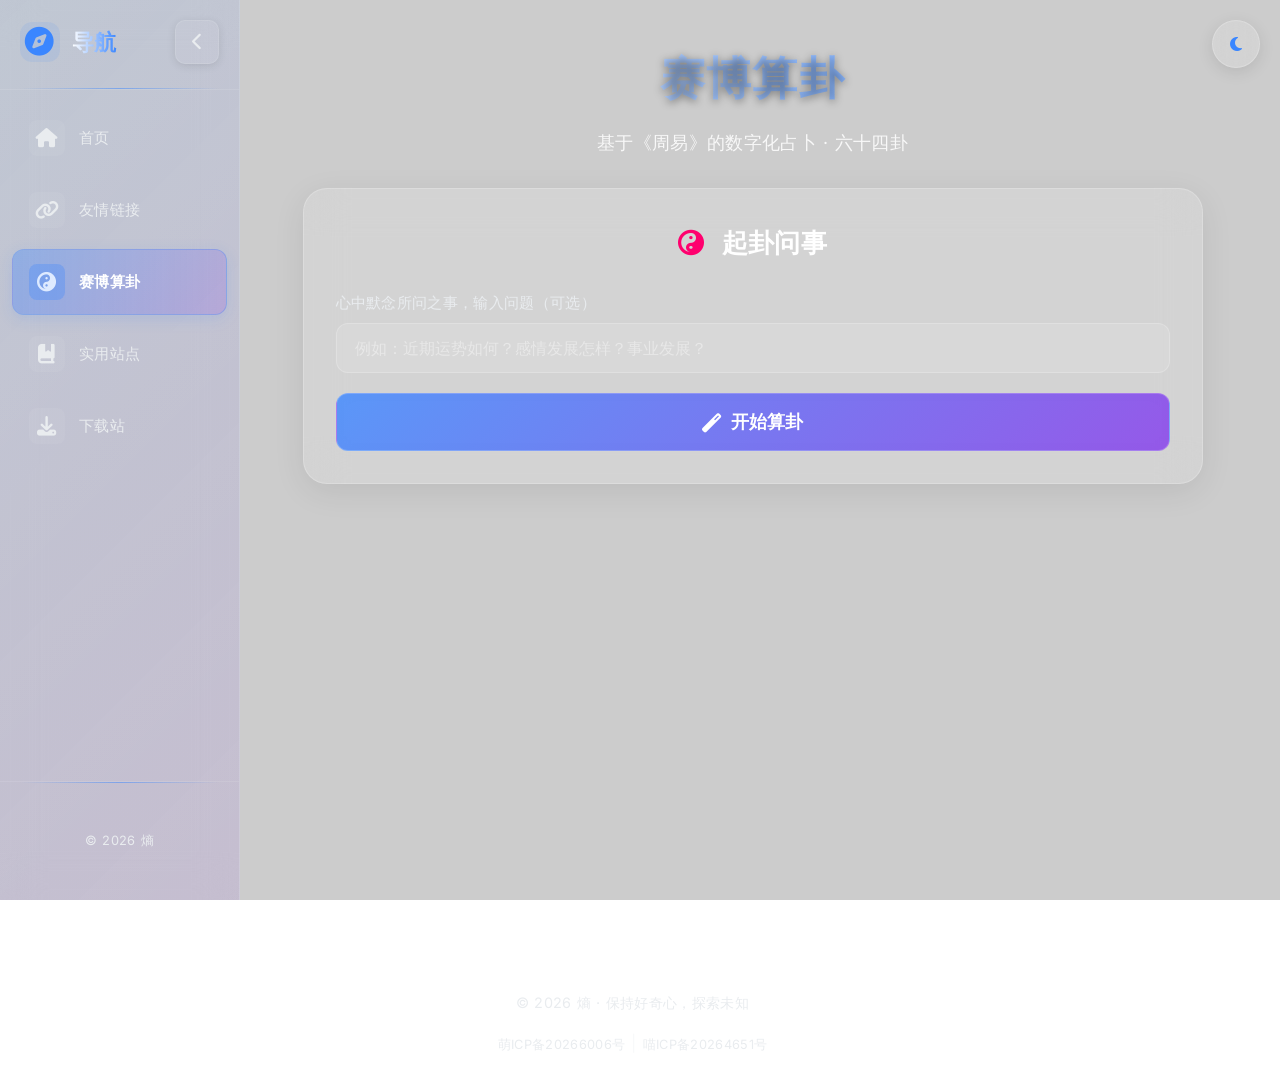
<file: divination.html>
<!DOCTYPE html>
<html lang="zh-CN">
<head>
    <meta charset="UTF-8">
    <meta name="viewport" content="width=device-width, initial-scale=1.0, viewport-fit=cover">
    <title>赛博算卦 | 熵的个人主页 - 科技与玄学的碰撞</title>
    <meta name="description" content="欢迎来到熵的赛博算卦站！用代码和随机算法占上一卜。快来试试你的运势吧。">
    <meta name="keywords" content="熵,赛博算卦,熵的小站,周易,六十四卦">
    <meta name="author" content="熵">
    <meta name="theme-color" content="#2563eb">
    <link rel="icon" href="/img/head.webp">

    <!-- 本地图标子集 + 主样式 -->
    <link rel="preload" href="/style.css" as="style">
    <link rel="stylesheet" href="/fonts/fontawesome-subset.css">
    <link rel="stylesheet" href="/style.css">

    <!-- 资源预加载 -->
    <link rel="preload" href="/main.js" as="script">

    <!-- 统计代码：异步加载，不阻塞渲染 -->
    <script charset="UTF-8" id="LA_COLLECT" src="//sdk.51.la/js-sdk-pro.min.js"></script>
    <script>document.getElementById('LA_COLLECT').onload=function(){if(typeof LA!=='undefined'){LA.init({id:"3OuXivrBfRfxJbLS",ck:"3OuXivrBfRfxJbLS",autoTrack:true,screenRecord:true});}};</script>
    <style>
        /* 算卦特有样式 */
        .divination-wrapper {
            max-width: 900px;
            margin: 0 auto;
        }

        .gua-card {
            background: var(--glass-bg);
            backdrop-filter: blur(20px);
            border: 1px solid var(--glass-border);
            border-radius: 24px;
            padding: 32px;
            margin-bottom: 35px;
            box-shadow: var(--shadow);
            transition: var(--trans);
        }

        .gua-card:hover {
            transform: translateY(-6px);
            box-shadow: 0 16px 48px rgba(0, 0, 0, 0.2);
        }

        .gua-title {
            text-align: center;
            font-size: 1.6rem;
            color: #fff;
            margin-bottom: 25px;
        }

        .gua-title i {
            color: var(--accent);
            margin-right: 10px;
        }

        .question-box {
            margin-bottom: 20px;
        }

        .question-box label {
            display: block;
            color: var(--text-sub);
            margin-bottom: 8px;
            font-size: 0.95rem;
        }

        .question-box input {
            width: 100%;
            padding: 14px 18px;
            border: 1px solid var(--glass-border);
            border-radius: 12px;
            background: rgba(255,255,255,0.1);
            color: #fff;
            font-size: 1rem;
            transition: var(--trans);
        }

        .question-box input:focus {
            outline: none;
            border-color: var(--primary);
            background: rgba(255,255,255,0.15);
        }

        .question-box input::placeholder {
            color: rgba(255,255,255,0.4);
        }

        .start-btn {
            width: 100%;
            padding: 16px;
            border: none;
            border-radius: 12px;
            background: linear-gradient(135deg, rgba(58,134,255,0.8), rgba(131,56,236,0.8));
            backdrop-filter: blur(10px);
            border: 1px solid rgba(255,255,255,0.2);
            color: #fff;
            font-size: 1.1rem;
            font-weight: 600;
            cursor: pointer;
            transition: var(--trans);
            display: flex;
            align-items: center;
            justify-content: center;
            gap: 10px;
        }

        .start-btn:hover:not(:disabled) {
            transform: translateY(-2px);
            box-shadow: 0 12px 40px rgba(58,134,255,0.4);
            border-color: rgba(255,255,255,0.3);
        }

        .start-btn:disabled {
            opacity: 0.6;
            cursor: wait;
        }

        .start-btn i {
            font-size: 1.2rem;
        }

        .loading-box {
            display: none;
            text-align: center;
            padding: 50px 20px;
        }

        .spinner {
            width: 50px;
            height: 50px;
            border: 3px solid rgba(255,255,255,0.1);
            border-top-color: var(--primary);
            border-radius: 50%;
            animation: spin 1s linear infinite;
            margin: 0 auto 20px;
        }

        @keyframes spin {
            to { transform: rotate(360deg); }
        }

        .result-box {
            display: none;
            animation: fadeIn 0.5s ease;
        }

        @keyframes fadeIn {
            from { opacity: 0; transform: translateY(20px); }
            to { opacity: 1; transform: translateY(0); }
        }

        /* 卦象展示区域 */
        .gua-overview {
            display: grid;
            grid-template-columns: 1fr auto 1fr;
            gap: 20px;
            align-items: center;
            margin: 30px 0;
            padding: 20px;
            background: rgba(255,255,255,0.05);
            border-radius: 16px;
        }

        .gua-item {
            text-align: center;
            padding: 20px;
            background: rgba(255,255,255,0.05);
            border-radius: 16px;
            min-width: 120px;
        }

        .gua-char {
            font-size: 4rem;
            color: #fff;
            text-shadow: 0 0 20px rgba(58,134,255,0.5);
            margin-bottom: 10px;
            line-height: 1;
        }

        .gua-name {
            font-size: 1.4rem;
            color: var(--primary);
            font-weight: 600;
        }

        .gua-label {
            font-size: 0.85rem;
            color: var(--text-sub);
            margin-top: 5px;
        }

        .gua-divider {
            color: var(--primary);
            font-size: 2rem;
            text-align: center;
        }

        /* 完整卦名区域 */
        .full-gua-header {
            text-align: center;
            margin: 25px 0;
            padding: 20px;
            background: linear-gradient(135deg, rgba(58,134,255,0.1), rgba(131,56,236,0.1));
            border-radius: 16px;
            border: 1px solid rgba(255,255,255,0.1);
        }

        .full-gua-name {
            font-size: 2.2rem;
            color: #fff;
            margin-bottom: 8px;
            font-weight: 700;
        }

        .full-gua-subtitle {
            color: var(--text-sub);
            font-size: 1rem;
        }

        /* 详细信息区域 */
        .gua-details {
            margin-top: 25px;
        }

        .detail-section {
            margin-bottom: 20px;
            padding: 20px;
            background: rgba(255,255,255,0.03);
            border-radius: 12px;
            border-left: 3px solid var(--primary);
        }

        .detail-title {
            color: var(--primary);
            font-size: 1.1rem;
            font-weight: 600;
            margin-bottom: 10px;
            display: flex;
            align-items: center;
            gap: 8px;
        }

        .detail-content {
            color: var(--text-sub);
            line-height: 1.8;
            font-size: 0.95rem;
        }

        .detail-content.gua-ci {
            font-size: 1.1rem;
            color: #fff;
            font-weight: 500;
        }

        /* 动爻区域 */
        .yao-section {
            margin: 25px 0;
            padding: 20px;
            background: rgba(255,0,110,0.1);
            border-radius: 16px;
            border: 1px solid rgba(255,0,110,0.2);
        }

        .yao-header {
            display: flex;
            justify-content: space-between;
            align-items: center;
            margin-bottom: 15px;
        }

        .yao-title {
            color: var(--accent);
            font-size: 1.3rem;
            font-weight: 700;
        }

        .yao-number {
            background: var(--accent);
            color: #fff;
            padding: 4px 12px;
            border-radius: 20px;
            font-size: 0.9rem;
        }

        .yao-text {
            color: #fff;
            font-size: 1rem;
            line-height: 1.8;
            margin-bottom: 10px;
        }

        .yao-advice {
            color: var(--text-sub);
            font-size: 0.9rem;
            padding: 10px;
            background: rgba(255,255,255,0.05);
            border-radius: 8px;
        }

        /* 综合解读 */
        .interpretation-section {
            margin-top: 25px;
            padding: 25px;
            background: rgba(0,0,0,0.2);
            border-radius: 16px;
        }

        .interpretation-section h4 {
            color: var(--primary);
            margin: 20px 0 10px 0;
            font-size: 1.1rem;
            border-bottom: 1px solid rgba(255,255,255,0.1);
            padding-bottom: 8px;
        }

        .interpretation-section h4:first-child {
            margin-top: 0;
        }

        .interpretation-section p {
            color: var(--text-sub);
            line-height: 1.8;
            margin-bottom: 10px;
        }

        .interpretation-section strong {
            color: #fff;
        }

        /* 六爻展示 */
        .yao-list {
            margin-top: 20px;
        }

        .yao-item {
            display: flex;
            gap: 15px;
            padding: 12px;
            margin-bottom: 8px;
            background: rgba(255,255,255,0.03);
            border-radius: 8px;
            align-items: flex-start;
        }

        .yao-item.active {
            background: rgba(255,0,110,0.15);
            border: 1px solid rgba(255,0,110,0.3);
        }

        .yao-index {
            min-width: 50px;
            color: var(--primary);
            font-weight: 600;
            font-size: 0.9rem;
        }

        .yao-content {
            flex: 1;
            color: var(--text-sub);
            font-size: 0.9rem;
            line-height: 1.6;
        }

        .yao-item.active .yao-content {
            color: #fff;
        }

        @media (max-width: 600px) {
            .gua-overview {
                grid-template-columns: 1fr;
                gap: 15px;
            }
            .gua-divider {
                transform: rotate(90deg);
            }
            .gua-char {
                font-size: 3rem;
            }
            .full-gua-name {
                font-size: 1.8rem;
            }
            .detail-section {
                padding: 15px;
            }
        }
    </style>

</head>
<body>
    <!-- 移动端菜单 -->
    <div class="mobile-menu">
        <div class="menu-toggle" id="menuToggle">
            <span></span>
            <span></span>
            <span></span>
        </div>
        <div class="menu-dropdown" id="menuDropdown">
            <a href="/index.html" class="menu-item" target="_self">
                <i class="fas fa-home"></i>
                <span>返回首页</span>
            </a>
            <a href="/friends.html" class="menu-item" target="_self">
                <i class="fas fa-link"></i>
                <span>友情链接</span>
            </a>
            <a href="/divination.html" class="menu-item" target="_self">
                <i class="fas fa-yin-yang"></i>
                <span>赛博算卦</span>
            </a>
            <a href="/websites.html" class="menu-item" target="_self">
                <i class="fa-solid fa-book-bookmark"></i>
                <span>实用站点</span>
            </a>
            <a href="/downloads.html" class="menu-item" target="_self">
                <i class="fas fa-download"></i>
                <span>下载站</span>
            </a>
        </div>
    </div>
    
    <!-- 电脑端左侧固定菜单 -->
    <aside class="sidebar" id="sidebar">
        <div class="sidebar-inner">
            <div class="sidebar-header">
                <div class="sidebar-brand">
                    <i class="fas fa-compass"></i>
                    <span class="brand-text">导航</span>
                </div>
                <button class="sidebar-toggle" id="sidebarToggle" title="收起菜单">
                    <i class="fas fa-chevron-left"></i>
                </button>
            </div>
            
            <nav class="sidebar-nav">
                <a href="/index.html" class="nav-link">
                    <div class="nav-icon"><i class="fas fa-home"></i></div>
                    <span class="nav-text">首页</span>
                </a>
                <a href="/friends.html" class="nav-link">
                    <div class="nav-icon"><i class="fas fa-link"></i></div>
                    <span class="nav-text">友情链接</span>
                </a>
                <a href="/divination.html" class="nav-link active">
                    <div class="nav-icon"><i class="fas fa-yin-yang"></i></div>
                    <span class="nav-text">赛博算卦</span>
                </a>
                <a href="/websites.html" class="nav-link">
                    <div class="nav-icon"><i class="fa-solid fa-book-bookmark"></i></div>
                    <span class="nav-text">实用站点</span>
                </a>
                <a href="/downloads.html" class="nav-link">
                    <div class="nav-icon"><i class="fas fa-download"></i></div>
                    <span class="nav-text">下载站</span>
                </a>
            </nav>
            
            <div class="sidebar-footer">
                <div class="footer-line"></div>
                <p class="footer-text">© 2026 熵</p>
            </div>
        </div>
    </aside>
    
    <div class="sidebar-overlay" id="sidebarOverlay"></div>

    <div class="theme-switcher" id="themeSwitcher" title="切换主题">
        <i class="fas fa-moon"></i>
    </div>

    <main class="main-content">
        <div class="container">
        <div class="header" style="margin-bottom: 30px;">
            <h1>赛博算卦</h1>
            <p>基于《周易》的数字化占卜 · 六十四卦</p>
        </div>

        <div class="divination-wrapper">
            <!-- 输入区域 -->
            <div class="gua-card">
                <h2 class="gua-title">
                    <i class="fas fa-yin-yang"></i>
                    起卦问事
                </h2>
                <div class="question-box">
                    <label for="questionInput">心中默念所问之事，输入问题（可选）</label>
                    <input type="text" id="questionInput" placeholder="例如：近期运势如何？感情发展怎样？事业发展？">
                </div>
                <button class="start-btn" id="startBtn">
                    <i class="fas fa-magic"></i> 开始算卦
                </button>
            </div>

            <!-- 加载动画 -->
            <div class="gua-card loading-box" id="loadingBox">
                <div class="spinner"></div>
                <p style="color: var(--text-sub);">正在推演卦象，请静心等待...</p>
            </div>

            <!-- 结果展示 -->
            <div class="gua-card result-box" id="resultBox">
                <h3 style="text-align: center; color: #fff; margin-bottom: 20px;">
                    <i class="fas fa-scroll" style="color: var(--primary);"></i> 卦象结果
                </h3>

                <!-- 卦象概览 -->
                <div class="gua-overview">
                    <div class="gua-item">
                        <div class="gua-char" id="upChar">☰</div>
                        <div class="gua-name" id="upName">乾</div>
                        <div class="gua-label">上卦（外卦）</div>
                    </div>
                    <div class="gua-divider">
                        <i class="fas fa-arrows-alt-v"></i>
                    </div>
                    <div class="gua-item">
                        <div class="gua-char" id="downChar">☰</div>
                        <div class="gua-name" id="downName">乾</div>
                        <div class="gua-label">下卦（内卦）</div>
                    </div>
                </div>

                <!-- 完整卦名 -->
                <div class="full-gua-header">
                    <div class="full-gua-name" id="fullGuaName">乾为天</div>
                    <div class="full-gua-subtitle" id="guaSubtitle">天行健，君子以自强不息</div>
                </div>

                <!-- 卦辞象曰等详细信息 -->
                <div class="gua-details">
                    <div class="detail-section">
                        <div class="detail-title">
                            <i class="fas fa-scroll"></i> 卦辞
                        </div>
                        <div class="detail-content gua-ci" id="guaCi">元亨利贞。</div>
                    </div>

                    <div class="detail-section">
                        <div class="detail-title">
                            <i class="fas fa-mountain"></i> 象曰
                        </div>
                        <div class="detail-content" id="xiangYue">天行健，君子以自强不息。</div>
                    </div>

                    <div class="detail-section" id="tuanSection" style="display: none;">
                        <div class="detail-title">
                            <i class="fas fa-book"></i> 彖曰
                        </div>
                        <div class="detail-content" id="tuanYue"></div>
                    </div>

                    <div class="detail-section">
                        <div class="detail-title">
                            <i class="fas fa-info-circle"></i> 卦意详解
                        </div>
                        <div class="detail-content" id="guaDesc"></div>
                    </div>
                </div>

                <!-- 动爻信息 -->
                <div class="yao-section">
                    <div class="yao-header">
                        <div class="yao-title"><i class="fas fa-bolt"></i> 动爻</div>
                        <div class="yao-number" id="yaoNumber">初爻</div>
                    </div>
                    <div class="yao-text" id="yaoText">潜龙勿用。</div>
                    <div class="yao-advice" id="yaoAdvice">建议：时机未到，当韬光养晦。</div>
                </div>

                <!-- 六爻列表 -->
                <div class="yao-list" id="yaoList">
                    <!-- 动态生成 -->
                </div>

                <!-- 综合解读 -->
                <div class="interpretation-section" id="interpretation">
                    <!-- 动态生成 -->
                </div>
            </div>
        </div>
    </div>
    </main>

    <footer class="footer">
        <div class="footer-text">
            <p>© 2026 熵 · 保持好奇心，探索未知</p>
        </div>
        <div class="icp-container">
            <a class="icp-link" href="https://icp.gov.moe/?keyword=20266006" target="_blank">萌ICP备20266006号</a> | 
            <a class="icp-link" href="https://icp.hentioe.dev/sites/20264651" target="_blank">喵ICP备20264651号</a>
        </div>
    </footer>

    <script src="/main.js"></script>
    <script src="/data/divination-config.js"></script>
    <script>
        // 当前卦象数据
        let currentGua = null;

        // 开始算卦
        const startBtn = document.getElementById('startBtn');
        const loadingBox = document.getElementById('loadingBox');
        const resultBox = document.getElementById('resultBox');
        const questionInput = document.getElementById('questionInput');

        startBtn.addEventListener('click', () => {
            const question = questionInput.value.trim();

            startBtn.disabled = true;
            loadingBox.style.display = 'block';
            resultBox.style.display = 'none';

            // 模拟推演过程
            setTimeout(() => {
                performDivination(question);
                loadingBox.style.display = 'none';
                resultBox.style.display = 'block';
                startBtn.disabled = false;

                // 滚动到结果区域
                resultBox.scrollIntoView({ behavior: 'smooth', block: 'start' });
            }, 2000);
        });

        // 执行算卦
        function performDivination(question) {
            // 生成随机卦象（模拟铜钱摇卦）
            const upIndex = Math.floor(Math.random() * 8);
            const downIndex = Math.floor(Math.random() * 8);
            const yaoIndex = Math.floor(Math.random() * 6);

            const upBagua = guaData.getBaguaByIndex(upIndex);
            const downBagua = guaData.getBaguaByIndex(downIndex);

            const guaKey = upBagua.key + downBagua.key;
            const fullGua = guaData.getFullGua(upBagua.key, downBagua.key);
            const yaoInfo = guaData.getYaoInterpretation(guaKey, yaoIndex);

            currentGua = {
                up: upBagua,
                down: downBagua,
                full: fullGua,
                yaoIndex: yaoIndex,
                yaoName: ['初爻', '二爻', '三爻', '四爻', '五爻', '上爻'][yaoIndex],
                yaoInfo: yaoInfo,
                question: question,
                time: new Date().toLocaleString()
            };

            // 更新UI
            document.getElementById('upChar').textContent = upBagua.char;
            document.getElementById('upName').textContent = upBagua.name;
            document.getElementById('downChar').textContent = downBagua.char;
            document.getElementById('downName').textContent = downBagua.name;
            document.getElementById('fullGuaName').textContent = fullGua.name;
            document.getElementById('guaSubtitle').textContent = upBagua.nature + '上' + downBagua.nature + '下';

            document.getElementById('guaCi').textContent = fullGua.guaCi;
            document.getElementById('xiangYue').textContent = fullGua.xiangYue || upBagua.desc;
            document.getElementById('guaDesc').textContent = fullGua.desc;

            // 显示彖曰（如果有）
            const tuanSection = document.getElementById('tuanSection');
            if (fullGua.tuanYue) {
                document.getElementById('tuanYue').textContent = fullGua.tuanYue;
                tuanSection.style.display = 'block';
            } else {
                tuanSection.style.display = 'none';
            }

            // 更新动爻
            document.getElementById('yaoNumber').textContent = currentGua.yaoName;
            document.getElementById('yaoText').textContent = yaoInfo.text;
            document.getElementById('yaoAdvice').textContent = '建议：' + yaoInfo.advice;

            // 生成六爻列表
            generateYaoList(fullGua.yaoCi, yaoIndex);

            // 生成综合解读
            const interpretation = guaData.getInterpretation(guaKey, yaoIndex, question);
            document.getElementById('interpretation').innerHTML = interpretation;
        }

        // 生成六爻列表
        function generateYaoList(yaoCiList, activeIndex) {
            const yaoList = document.getElementById('yaoList');
            yaoList.innerHTML = '';

            const yaoNames = ['初爻', '二爻', '三爻', '四爻', '五爻', '上爻'];

            yaoCiList.forEach((yao, index) => {
                const yaoItem = document.createElement('div');
                yaoItem.className = 'yao-item' + (index === activeIndex ? ' active' : '');
                yaoItem.innerHTML = `
                    <div class="yao-index">${yaoNames[index]}${index === activeIndex ? ' ⚡' : ''}</div>
                    <div class="yao-content">${yao}</div>
                `;
                yaoList.appendChild(yaoItem);
            });
        }

        // 回车键触发算卦
        questionInput.addEventListener('keypress', (e) => {
            if (e.key === 'Enter') {
                startBtn.click();
            }
        });
    </script>

    <!-- Speculation Rules：hover 导航链接时预渲染目标页面 -->
    <script type="speculationrules">
    {
        "prerender": [{
            "source": "document",
            "where": {
                "or": [
                    { "href_matches": "/(friends|divination|websites|downloads|index)\\.html$" }
                ]
            },
            "eagerness": "moderate"
        }]
    }
    </script>
</body>
</html>
</file>
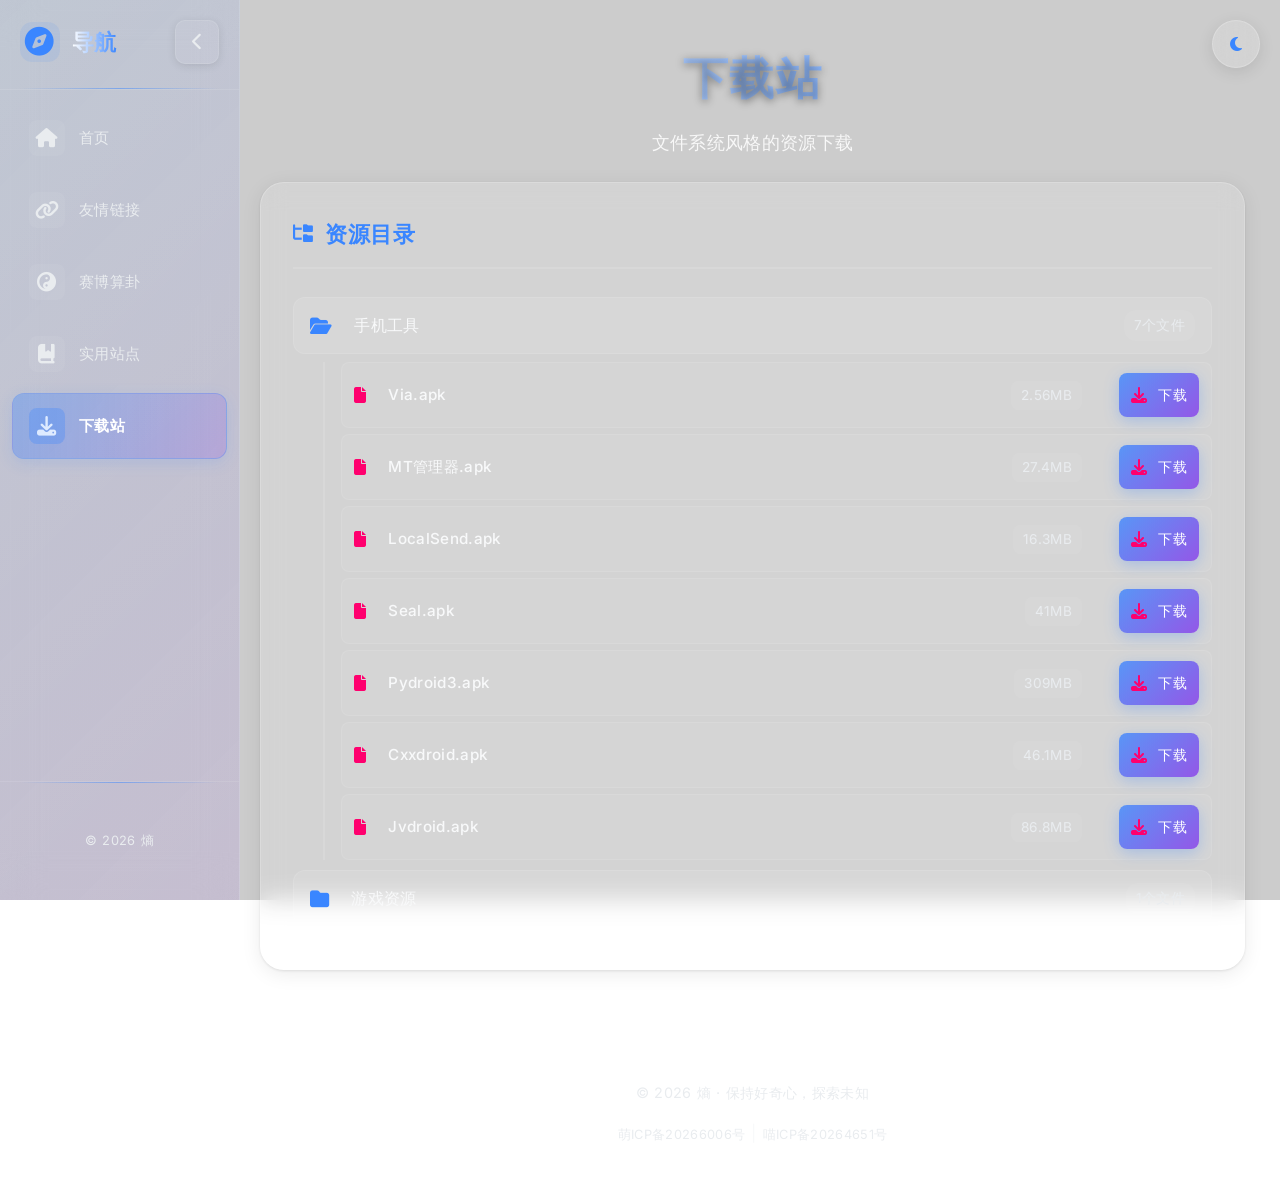
<file: downloads.html>
<!DOCTYPE html>
<html lang="zh-CN">
<head>
    <meta charset="UTF-8">
    <meta name="viewport" content="width=device-width, initial-scale=1.0, viewport-fit=cover">
    <title>下载站 | 熵的小站</title>
    <meta name="description" content="熵的小站下载站，提供各类资源的网盘下载">
    <meta name="keywords" content="下载站,网盘下载,资源下载,熵的小站">
    <meta name="author" content="熵">
    <meta name="theme-color" content="#2563eb">
    <link rel="icon" href="/img/head.webp">

    <!-- 本地图标子集 + 主样式 -->
    <link rel="preload" href="/style.css" as="style">
    <link rel="stylesheet" href="/fonts/fontawesome-subset.css">
    <link rel="stylesheet" href="/style.css">

    <!-- 资源预加载 -->
    <link rel="preload" href="/main.js" as="script">
    <link rel="preload" href="/data/config.js" as="script">

    <!-- 统计代码：异步加载，不阻塞渲染 -->
    <script charset="UTF-8" id="LA_COLLECT" src="//sdk.51.la/js-sdk-pro.min.js"></script>
    <script>document.getElementById('LA_COLLECT').onload=function(){if(typeof LA!=='undefined'){LA.init({id:"3OuXivrBfRfxJbLS",ck:"3OuXivrBfRfxJbLS",autoTrack:true,screenRecord:true});}};</script>
</head>
<body>
    <!-- 页面加载动画 -->
    <div class="page-loader" id="pageLoader">
        <div class="loader-content">
            <div class="loader-spinner"></div>
            <p class="loader-text">正在加载...</p>
        </div>
    </div>

    <!-- 移动端菜单 -->
    <div class="mobile-menu">
        <div class="menu-toggle" id="menuToggle">
            <span></span>
            <span></span>
            <span></span>
        </div>
        <div class="menu-dropdown" id="menuDropdown">
            <a href="/index.html" class="menu-item">
                <i class="fas fa-home"></i>
                <span>返回首页</span>
            </a>
            <a href="/friends.html" class="menu-item">
                <i class="fas fa-link"></i>
                <span>友情链接</span>
            </a>
            <a href="/divination.html" class="menu-item" target="_self">
                <i class="fas fa-yin-yang"></i>
                <span>赛博算卦</span>
            </a>
            <a href="/websites.html" class="menu-item" target="_self">
                <i class="fa-solid fa-book-bookmark"></i>
                <span>实用站点</span>
            </a>
            <a href="/downloads.html" class="menu-item" target="_self">
                <i class="fas fa-download"></i>
                <span>下载站</span>
            </a>
        </div>
    </div>
    
    <!-- 电脑端左侧固定菜单 -->
    <aside class="sidebar" id="sidebar">
        <div class="sidebar-inner">
            <div class="sidebar-header">
                <div class="sidebar-brand">
                    <i class="fas fa-compass"></i>
                    <span class="brand-text">导航</span>
                </div>
                <button class="sidebar-toggle" id="sidebarToggle" title="收起菜单">
                    <i class="fas fa-chevron-left"></i>
                </button>
            </div>
            
            <nav class="sidebar-nav">
                <a href="/index.html" class="nav-link">
                    <div class="nav-icon"><i class="fas fa-home"></i></div>
                    <span class="nav-text">首页</span>
                </a>
                <a href="/friends.html" class="nav-link">
                    <div class="nav-icon"><i class="fas fa-link"></i></div>
                    <span class="nav-text">友情链接</span>
                </a>
                <a href="/divination.html" class="nav-link">
                    <div class="nav-icon"><i class="fas fa-yin-yang"></i></div>
                    <span class="nav-text">赛博算卦</span>
                </a>
                <a href="/websites.html" class="nav-link">
                    <div class="nav-icon"><i class="fa-solid fa-book-bookmark"></i></div>
                    <span class="nav-text">实用站点</span>
                </a>
                <a href="/downloads.html" class="nav-link active">
                    <div class="nav-icon"><i class="fas fa-download"></i></div>
                    <span class="nav-text">下载站</span>
                </a>
            </nav>
            
            <div class="sidebar-footer">
                <div class="footer-line"></div>
                <p class="footer-text">© 2026 熵</p>
            </div>
        </div>
    </aside>
    
    <div class="sidebar-overlay" id="sidebarOverlay"></div>
    
    <div class="theme-switcher" id="themeSwitcher" title="切换主题">
        <i class="fas fa-moon"></i>
    </div>

    <main class="main-content">
        <div class="container">
            <header class="header">
                <h1>下载站</h1>
                <p>文件系统风格的资源下载</p>
            </header>

            <div class="cards-container">
                <div class="card" style="grid-column: 1 / -1;">
                    <h3 class="card-title"><i class="fas fa-folder-tree"></i>资源目录</h3>
                    <div class="file-system">
                        <!-- 根目录 -->
                        <div class="file-system-root" id="fileSystemRoot">
                            <!-- 资源将通过JavaScript从JSON配置文件加载 -->
                            <div class="loading" id="resourcesLoading">
                                <p>加载资源中...</p>
                            </div>
                            <!-- 骨架屏 -->
                            <div class="skeleton-container" id="skeletonContainer" style="display: none;">
                                <div class="skeleton skeleton-folder"></div>
                                <div class="skeleton skeleton-folder"></div>
                                <div class="skeleton skeleton-folder"></div>
                            </div>
                        </div>
                    </div>
                </div>
            </div>

            <footer class="footer">
                <div class="footer-text">
                    <p>© 2026 熵 · 保持好奇心，探索未知</p>
                </div>
                <div class="icp-container">
                    <a class="icp-link" href="https://icp.gov.moe/?keyword=20266006" target="_blank">萌ICP备20266006号</a> | 
                    <a class="icp-link" href="https://icp.hentioe.dev/sites/20264651" target="_blank">喵ICP备20264651号</a>
                </div>
            </footer>
        </div>
    </main>

    <!-- 下载选项模态框 -->
    <div class="modal" id="downloadModal">
        <div class="modal-content">
            <div class="modal-header">
                <h3 id="modalFileName">文件下载</h3>
                <button class="modal-close" onclick="closeModal()">&times;</button>
            </div>
            <div class="modal-body">
                <p>请选择下载方式：</p>
                <div class="download-options" id="downloadOptions">
                    <!-- 下载选项将通过JavaScript动态生成 -->
                </div>
            </div>
            <div class="modal-footer">
                <button class="modal-close-btn" onclick="closeModal()">关闭</button>
            </div>
        </div>
    </div>

    <script async src="//busuanzi.ibruce.info/busuanzi/2.3/busuanzi.pure.mini.js"></script>
    <script src="/data/config.js"></script>
    <script src="/main.js"></script>
    <script>
        // 页面加载完成后加载资源
        document.addEventListener('DOMContentLoaded', function() {
            loadResources();
        });

        // 从JSON配置文件加载资源
        function loadResources() {
            const loadingEl = document.getElementById('resourcesLoading');
            const skeletonEl = document.getElementById('skeletonContainer');
            
            // 显示骨架屏
            setTimeout(() => {
                if (loadingEl) loadingEl.style.display = 'none';
                if (skeletonEl) skeletonEl.style.display = 'block';
            }, 300);
            
            fetch('/data/downloads-config.json')
                .then(response => {
                    if (!response.ok) throw new Error('Network response was not ok');
                    return response.json();
                })
                .then(data => {
                    // 延迟显示内容，让骨架屏动画有足够时间展示
                    setTimeout(() => {
                        if (skeletonEl) skeletonEl.style.display = 'none';
                        renderResources(data.folders);
                    }, 500);
                })
                .catch(error => {
                    console.error('加载资源失败:', error);
                    if (skeletonEl) skeletonEl.style.display = 'none';
                    document.getElementById('fileSystemRoot').innerHTML = '<div class="error">加载资源失败，请检查配置文件</div>';
                });
        }

        // 渲染资源
        function renderResources(folders) {
            const root = document.getElementById('fileSystemRoot');
            root.innerHTML = '';

            folders.forEach((folder, index) => {
                const folderElement = document.createElement('div');
                folderElement.className = 'folder-item';
                
                const folderHeader = document.createElement('div');
                folderHeader.className = 'folder-header';
                folderHeader.onclick = function() { toggleFolder(this); };
                
                const folderIcon = document.createElement('i');
                folderIcon.className = index === 0 ? 'fas fa-folder-open' : 'fas fa-folder';
                
                const folderName = document.createElement('span');
                folderName.className = 'folder-name';
                folderName.textContent = folder.name;
                
                const folderSize = document.createElement('span');
                folderSize.className = 'folder-size';
                folderSize.textContent = `${folder.files.length}个文件`;
                
                folderHeader.appendChild(folderIcon);
                folderHeader.appendChild(folderName);
                folderHeader.appendChild(folderSize);
                
                const folderContent = document.createElement('div');
                folderContent.className = 'folder-content';
                if (index !== 0) {
                    folderContent.style.display = 'none';
                }
                
                // 添加文件
                folder.files.forEach(file => {
                    const fileElement = document.createElement('div');
                    fileElement.className = 'file-item';
                    
                    const fileIcon = document.createElement('i');
                    fileIcon.className = file.type === 'pdf' ? 'fas fa-file-pdf' : 'fas fa-file';
                    
                    const fileName = document.createElement('span');
                    fileName.className = 'file-name';
                    fileName.textContent = file.name;
                    
                    const fileSize = document.createElement('span');
                    fileSize.className = 'file-size';
                    fileSize.textContent = file.size;
                    
                    const downloadLink = document.createElement('a');
                    downloadLink.href = '#';
                    downloadLink.className = 'download-link';
                    downloadLink.onclick = function() {
                        showDownloadOptions(file);
                    };
                    
                    const downloadIcon = document.createElement('i');
                    downloadIcon.className = 'fas fa-download';
                    
                    const downloadText = document.createTextNode(' 下载');
                    
                    downloadLink.appendChild(downloadIcon);
                    downloadLink.appendChild(downloadText);
                    
                    fileElement.appendChild(fileIcon);
                    fileElement.appendChild(fileName);
                    fileElement.appendChild(fileSize);
                    fileElement.appendChild(downloadLink);
                    
                    folderContent.appendChild(fileElement);
                });
                
                folderElement.appendChild(folderHeader);
                folderElement.appendChild(folderContent);
                
                root.appendChild(folderElement);
            });
        }

        // 文件夹展开/收起功能
        function toggleFolder(element) {
            const folderContent = element.nextElementSibling;
            const folderIcon = element.querySelector('i');
            
            if (folderContent.style.display === 'none') {
                folderContent.style.display = 'block';
                folderIcon.className = 'fas fa-folder-open';
            } else {
                folderContent.style.display = 'none';
                folderIcon.className = 'fas fa-folder';
            }
        }

        // 显示下载选项模态框
        function showDownloadOptions(file) {
            document.getElementById('modalFileName').textContent = file.name;
            const downloadOptions = document.getElementById('downloadOptions');
            downloadOptions.innerHTML = '';
            
            // 添加百度网盘链接
            if (file.baidu) {
                const baiduOption = document.createElement('a');
                baiduOption.href = file.baidu;
                baiduOption.className = 'download-option';
                baiduOption.target = '_blank';
                baiduOption.innerHTML = '<i class="fas fa-cloud"></i><span>百度网盘</span>';
                downloadOptions.appendChild(baiduOption);
            }
            
            // 添加夸克网盘链接
            if (file.quark) {
                const quarkOption = document.createElement('a');
                quarkOption.href = file.quark;
                quarkOption.className = 'download-option';
                quarkOption.target = '_blank';
                quarkOption.innerHTML = '<i class="fas fa-cloud-download-alt"></i><span>夸克网盘</span>';
                downloadOptions.appendChild(quarkOption);
            }
            
            document.getElementById('downloadModal').style.display = 'block';
        }

        // 关闭模态框
        function closeModal() {
            document.getElementById('downloadModal').style.display = 'none';
        }

        // 点击模态框外部关闭
        window.onclick = function(event) {
            const modal = document.getElementById('downloadModal');
            if (event.target == modal) {
                modal.style.display = 'none';
            }
        }
    </script>

    <!-- Speculation Rules：hover 导航链接时预渲染目标页面 -->
    <script type="speculationrules">
    {
        "prerender": [{
            "source": "document",
            "where": {
                "or": [
                    { "href_matches": "/(friends|divination|websites|downloads|index)\\.html$" }
                ]
            },
            "eagerness": "moderate"
        }]
    }
    </script>
</body>
</html>
</file>
<file: style.css>
/* style.css */

/* Inter Latin 子集：自托管，避免 Google Fonts 的 300+ 个 @font-face 与 100+ 次字体请求。
   中文由系统字体（PingFang SC / 微软雅黑 / Noto Sans SC）接管。 */
@font-face {
    font-family: 'Inter';
    font-style: normal;
    font-display: swap;
    font-weight: 100 900;
    src: url('/fonts/inter-latin-var.woff2') format('woff2');
    unicode-range: U+0000-00FF, U+0131, U+0152-0153, U+02BB-02BC, U+02C6, U+02DA, U+02DC,
                   U+0304, U+0308, U+0329, U+2000-206F, U+2074, U+20AC, U+2122, U+2191,
                   U+2193, U+2212, U+2215, U+FEFF, U+FFFD;
}

@font-face {
    font-family: 'Digital-Play-Italic-St-1';
    src: url('fonts/Digital-Play-Italic-St-1.ttf') format('truetype');
    font-weight: normal;
    font-style: normal;
    font-display: swap;
}

@font-face {
    font-family: 'faken';
    src: url('fonts/faken.ttf') format('truetype');
    font-weight: normal;
    font-style: normal;
    font-display: swap;
}

* {
    margin: 0;
    padding: 0;
    box-sizing: border-box;
    font-family: 'Inter', 'PingFang SC', 'Microsoft YaHei', 'Noto Sans SC', sans-serif;
    -webkit-font-smoothing: antialiased;
    -moz-osx-font-smoothing: grayscale;
    text-rendering: optimizeLegibility;
}

:root {
    --primary: #3a86ff;
    --secondary: #8338ec;
    --accent: #ff006e;
    --text-main: #f8f9fa;
    --text-sub: #e9ecef;
    --glass-bg: rgba(255, 255, 255, 0.15);
    --glass-border: rgba(255, 255, 255, 0.2);
    --shadow: 0 8px 32px rgba(0, 0, 0, 0.08);
    --shadow-lg: 0 20px 60px rgba(0, 0, 0, 0.15);
    --shadow-xl: 0 30px 80px rgba(0, 0, 0, 0.2);
    --trans: all 0.3s cubic-bezier(0.4, 0, 0.2, 1);
    --trans-fast: all 0.15s cubic-bezier(0.4, 0, 0.2, 1);
    --trans-slow: all 0.5s cubic-bezier(0.4, 0, 0.2, 1);
    --sidebar-width: 240px;
    --sidebar-collapsed: 70px;
    --gradient-primary: linear-gradient(135deg, #3a86ff, #8338ec);
    --gradient-accent: linear-gradient(135deg, #ff006e, #3a86ff);
    --gradient-bg: linear-gradient(135deg, rgba(58, 134, 255, 0.1), rgba(131, 56, 236, 0.1));
}

/* GPU加速优化 */
.accelerated {
    transform: translateZ(0);
    backface-visibility: hidden;
}

/* 触摸优化 */
.touch-optimized {
    touch-action: manipulation;
    -webkit-tap-highlight-color: transparent;
}

/* 点击反馈 */
.ripple-effect {
    position: relative;
    overflow: hidden;
}

/* 防抖动 */
.no-select {
    user-select: none;
    -webkit-user-select: none;
}

/* 平滑滚动 */
html {
    scroll-behavior: smooth;
    scrollbar-gutter: stable;
}

.dark-mode {
    --primary: #4cc9f0;
    --secondary: #4361ee;
    --accent: #f72585;
    --glass-bg: rgba(30, 30, 30, 0.4);
    --glass-border: rgba(255, 255, 255, 0.1);
    --shadow: 0 8px 32px rgba(0, 0, 0, 0.2);
    --gradient-primary: linear-gradient(135deg, #4cc9f0, #4361ee);
    --gradient-accent: linear-gradient(135deg, #f72585, #4cc9f0);
    --gradient-bg: linear-gradient(135deg, rgba(76, 201, 240, 0.1), rgba(67, 97, 238, 0.1));
}

html {
    scroll-behavior: smooth;
}

/* 文字淡入动画 */
@keyframes fadeInUp {
    from {
        opacity: 0;
        transform: translateY(20px);
    }
    to {
        opacity: 1;
        transform: translateY(0);
    }
}

/* 基础样式：适用于所有设备 */
body {
    color: var(--text-main);
    line-height: 1.7;
    min-height: 100vh;
    position: relative; /* 为伪元素提供参考 */
    overflow-x: hidden;
    letter-spacing: 0.02em;
    word-spacing: 0.05em;
    /* 背景通过 ::before 固定，避免 background-attachment:fixed 导致的重绘性能问题 */
    background: transparent;
}

/* 使用固定伪元素实现背景，性能优于 background-attachment:fixed */
body::before {
    content: '';
    position: fixed;
    top: 0;
    left: 0;
    width: 100%;
    height: 100%;
    z-index: -3;
    background-size: cover;
    background-position: center;
    background-repeat: no-repeat;
    will-change: transform;
    transform: translateZ(0);
    pointer-events: none;
}

/* 默认（电脑端）背景图 */
body::before {
    background-image: url('https://www.nekt.qzz.io/img/bg-pc.webp');
}

/* 手机端：当屏幕宽度小于或等于 768px 时切换 */
@media (max-width: 768px) {
    body::before {
        background-image: url('https://www.nekt.qzz.io/img/bg-mobile.webp');
    }
}

/* 应用淡入动画到主要文字元素 */
.header h1,
.header p,
.card-title,
.about p,
.quote-text,
.quote-author,
.name,
.title {
    opacity: 0;
    animation: fadeInUp 0.5s ease-out forwards;
}

/* 错开动画延迟 */
.header h1 {
    animation-delay: 0.1s;
}

.header p {
    animation-delay: 0.2s;
}

.card-title {
    animation-delay: 0.3s;
}

.about p {
    animation-delay: 0.35s;
}

.quote-text {
    animation-delay: 0.4s;
}

.quote-author {
    animation-delay: 0.5s;
}

.name {
    animation-delay: 0.15s;
}

.title {
    animation-delay: 0.25s;
}

/* 尊重用户减少动画偏好，提升可访问性与性能 */
@media (prefers-reduced-motion: reduce) {
    *,
    *::before,
    *::after {
        animation-duration: 0.01ms !important;
        animation-iteration-count: 1 !important;
        transition-duration: 0.01ms !important;
        scroll-behavior: auto !important;
    }
}

body::after {
    content: '';
    position: fixed;
    top: 0;
    left: 0;
    width: 100%;
    height: 100%;
    background: rgba(0, 0, 0, 0.2);
    z-index: -2;
    pointer-events: none;
}

/* ========== 侧边栏（电脑端） ========== */
.sidebar {
    position: fixed;
    left: 0;
    top: 0;
    height: 100vh;
    width: var(--sidebar-width);
    z-index: 1000;
    transition: width 0.35s cubic-bezier(0.4, 0, 0.2, 1);
    overflow: hidden;
    backface-visibility: hidden;
    will-change: width;
    transform: translateZ(0);
    contain: layout style paint;
}

.sidebar.no-transition {
    transition: none !important;
}

.sidebar.collapsed {
    width: var(--sidebar-collapsed);
}

.sidebar.collapsed .sidebar-header {
    padding: 0 10px 15px;
    justify-content: flex-end;
}

.sidebar.collapsed .sidebar-toggle {
    margin-left: 0;
    margin-right: 5px;
}

.sidebar.collapsed .sidebar-nav {
    padding: 0 8px;
    margin-top: 5px;
}

.sidebar.collapsed .nav-link {
    justify-content: center;
    padding: 12px 8px;
    gap: 0;
    width: 100%;
    min-width: 50px;
    margin-bottom: 4px;
}

.sidebar.collapsed .nav-icon {
    margin: 0 auto;
    width: 36px;
    height: 36px;
}

.sidebar.collapsed .nav-link:hover {
    transform: none;
}

.sidebar.collapsed .nav-link:hover .nav-icon {
    transform: scale(1.1);
}

.sidebar.collapsed .sidebar-footer {
    padding: 10px 4px;
}

.sidebar.collapsed .footer-text {
    padding: 5px;
    font-size: 0.7rem;
}

.sidebar-inner {
    height: 100%;
    background: var(--gradient-bg);
    backdrop-filter: blur(20px) saturate(180%);
    -webkit-backdrop-filter: blur(20px) saturate(180%);
    -moz-backdrop-filter: blur(20px) saturate(180%);
    -ms-backdrop-filter: blur(20px) saturate(180%);
    border-right: 1px solid var(--glass-border);
    display: -webkit-flex;
    display: -moz-flex;
    display: -ms-flex;
    display: flex;
    -webkit-flex-direction: column;
    -moz-flex-direction: column;
    -ms-flex-direction: column;
    flex-direction: column;
    padding: 20px 0;
    position: relative;
    overflow: hidden;
    width: 100%;
    box-sizing: border-box;
}

.sidebar-inner::before {
    content: '';
    position: absolute;
    top: 0;
    left: 0;
    width: 100%;
    height: 100%;
    background: linear-gradient(135deg, rgba(255, 255, 255, 0.05), rgba(255, 255, 255, 0.02));
    z-index: 0;
}

.sidebar.collapsed .sidebar-inner {
    padding: 10px 0;
}



/* 头部区域 */
.sidebar-header {
    display: flex;
    align-items: center;
    justify-content: space-between;
    padding: 0 20px 25px;
    margin-bottom: 15px;
    border-bottom: 1px solid rgba(255, 255, 255, 0.1);
    position: relative;
}

.sidebar-header::after {
    content: '';
    position: absolute;
    bottom: 0;
    left: 20px;
    right: 20px;
    height: 1px;
    background: linear-gradient(90deg, transparent, rgba(58, 134, 255, 0.5), transparent);
}

.sidebar-brand {
    display: flex;
    align-items: center;
    gap: 12px;
    overflow: hidden;
    white-space: nowrap;
    transition: all 0.3s ease;
}

.sidebar-brand:hover {
    transform: translateY(-2px);
}

.sidebar-brand i {
    font-size: 1.8rem;
    color: var(--primary);
    flex-shrink: 0;
    width: 40px;
    height: 40px;
    display: flex;
    align-items: center;
    justify-content: center;
    background: rgba(58, 134, 255, 0.1);
    border-radius: 12px;
    transition: all 0.3s ease;
}

.sidebar-brand:hover i {
    transform: scale(1.1) rotate(10deg);
    background: rgba(58, 134, 255, 0.2);
    box-shadow: 0 4px 15px rgba(58, 134, 255, 0.3);
}

.brand-text {
    font-size: 1.35rem;
    font-weight: 700;
    color: #fff;
    opacity: 1;
    transform: translateX(0);
    transition: all 0.3s ease;
    background: linear-gradient(90deg, #fff, var(--primary));
    -webkit-background-clip: text;
    -webkit-text-fill-color: transparent;
    background-clip: text;
}

.sidebar.collapsed .brand-text {
    opacity: 0;
    transform: translateX(-20px);
    width: 0;
}

.sidebar.collapsed .sidebar-brand i {
    display: none;
}

/* 切换按钮 */
.sidebar-toggle {
    width: 36px;
    height: 36px;
    border: 1px solid rgba(255, 255, 255, 0.1);
    background: rgba(255, 255, 255, 0.05);
    border-radius: 10px;
    color: var(--text-sub);
    cursor: pointer;
    display: flex;
    align-items: center;
    justify-content: center;
    transition: all 0.3s ease;
    flex-shrink: 0;
    box-shadow: 0 2px 8px rgba(0, 0, 0, 0.1);
}

.sidebar-toggle:hover {
    background: rgba(58, 134, 255, 0.2);
    color: #fff;
    border-color: rgba(58, 134, 255, 0.3);
    transform: scale(1.1);
    box-shadow: 0 4px 12px rgba(58, 134, 255, 0.3);
}

.sidebar-toggle i {
    transition: transform 0.35s ease;
    font-size: 1.1rem;
}

.sidebar.collapsed .sidebar-toggle i {
    transform: rotate(180deg);
}

/* 导航区域 */
.sidebar-nav {
    flex: 1;
    display: flex;
    flex-direction: column;
    gap: 6px;
    padding: 0 12px;
    overflow-y: auto;
    overflow-x: hidden;
}

.nav-link {
    display: flex;
    align-items: center;
    gap: 14px;
    padding: 14px 16px;
    border-radius: 12px;
    color: var(--text-sub);
    text-decoration: none;
    transition: transform 0.3s cubic-bezier(0.4, 0, 0.2, 1), 
                background-color 0.3s ease, 
                border-color 0.3s ease;
    position: relative;
    overflow: hidden;
    white-space: nowrap;
    border: 1px solid transparent;
    backface-visibility: hidden;
    touch-action: manipulation;
    -webkit-tap-highlight-color: transparent;
}

.nav-link::before {
    content: '';
    position: absolute;
    left: 0;
    top: 0;
    width: 0;
    height: 100%;
    background: linear-gradient(90deg, rgba(58, 134, 255, 0.2), transparent);
    transition: width 0.4s ease;
}

.nav-link:hover::before,
.nav-link.active::before {
    width: 100%;
}

.nav-link:hover {
    color: #fff;
    background: rgba(255, 255, 255, 0.08);
    border-color: rgba(255, 255, 255, 0.1);
    transform: translateX(5px);
    box-shadow: 0 4px 15px rgba(0, 0, 0, 0.1);
}

.nav-link.active {
    color: #fff;
    background: linear-gradient(135deg, rgba(58, 134, 255, 0.2), rgba(131, 56, 236, 0.2));
    border-color: rgba(58, 134, 255, 0.3);
    box-shadow: 0 4px 15px rgba(58, 134, 255, 0.15);
}

.nav-icon {
    width: 36px;
    height: 36px;
    display: flex;
    align-items: center;
    justify-content: center;
    font-size: 1.2rem;
    flex-shrink: 0;
    transition: all 0.3s ease;
    background: rgba(255, 255, 255, 0.05);
    border-radius: 8px;
}

.nav-link:hover .nav-icon {
    transform: scale(1.1) rotate(5deg);
    background: rgba(58, 134, 255, 0.2);
}

.nav-link.active .nav-icon {
    background: rgba(58, 134, 255, 0.3);
    color: #fff;
}

.nav-text {
    font-size: 0.95rem;
    font-weight: 500;
    opacity: 1;
    transform: translateX(0);
    transition: all 0.3s ease;
    position: relative;
}

.nav-link.active .nav-text {
    font-weight: 600;
}

.sidebar.collapsed .nav-text {
    opacity: 0;
    transform: translateX(-10px);
    width: 0;
    overflow: hidden;
    white-space: nowrap;
}

/* 页脚区域 */
.sidebar-footer {
    padding: 20px 20px 20px;
    margin-top: auto;
    border-top: 1px solid rgba(255, 255, 255, 0.1);
    position: relative;
    transition: all 0.3s ease;
}

.sidebar-footer::before {
    content: '';
    position: absolute;
    top: 0;
    left: 20px;
    right: 20px;
    height: 1px;
    background: linear-gradient(90deg, transparent, rgba(58, 134, 255, 0.5), transparent);
}

.footer-line {
    display: none;
}

.sidebar-footer .footer-text {
    color: var(--text-sub);
    font-size: 0.8rem;
    text-align: center;
    opacity: 1;
    transition: all 0.3s ease;
    line-height: 1.4;
    padding: 10px;
}

.sidebar-footer:hover .footer-text {
    color: #fff;
}

.sidebar.collapsed .footer-text {
    opacity: 0;
    transform: translateY(10px);
}

/* 遮罩层 */
.sidebar-overlay {
    display: none;
    position: fixed;
    top: 0;
    left: 0;
    width: 100%;
    height: 100%;
    background: rgba(0, 0, 0, 0.5);
    z-index: 999;
    opacity: 0;
    transition: opacity 0.3s;
}

.sidebar-overlay.show {
    opacity: 1;
}

/* ========== 主内容区 ========== */
.main-content {
    margin-left: var(--sidebar-width);
    min-height: 100vh;
    transition: margin-left 0.35s cubic-bezier(0.4, 0, 0.2, 1);
    padding: 20px;
    display: flex;
    justify-content: center;
}

.sidebar.collapsed ~ .main-content {
    margin-left: var(--sidebar-collapsed);
}

.container {
    width: 100%;
    max-width: 1400px;
}

/* ========== 移动端菜单 ========== */
.mobile-menu {
    display: none;
}

/* ========== 主题切换 ========== */
.theme-switcher {
    position: fixed;
    top: 20px;
    right: 20px;
    width: 48px;
    height: 48px;
    background: var(--glass-bg);
    backdrop-filter: blur(12px);
    -webkit-backdrop-filter: blur(12px);
    border: 1px solid var(--glass-border);
    border-radius: 50%;
    display: flex;
    align-items: center;
    justify-content: center;
    color: var(--primary);
    cursor: pointer;
    transition: transform 0.3s cubic-bezier(0.34, 1.56, 0.64, 1),
                background 0.3s ease,
                box-shadow 0.3s ease;
    z-index: 998;
    box-shadow: 0 4px 16px rgba(0, 0, 0, 0.1);
    will-change: transform;
}

.theme-switcher:hover {
    transform: rotate(30deg) scale(1.15);
    background: rgba(255, 255, 255, 0.25);
    box-shadow: 0 8px 28px rgba(58, 134, 255, 0.25),
                0 0 0 1px rgba(255, 255, 255, 0.2) inset;
}

.theme-switcher:active {
    transform: scale(1.05);
}

/* ========== 容器 ========== */
.container {
    max-width: 1000px;
    margin: 0 auto;
    position: relative;
}

/* ========== 头部 ========== */
.header {
    text-align: center;
    margin-bottom: 24px;
    padding-top: 20px;
}

.header h1 {
    font-size: 2.8rem;
    font-weight: 700;
    color: #fff;
    margin-bottom: 12px;
    text-shadow: 0 2px 8px rgba(0,0,0,0.4);
    letter-spacing: 0.03em;
    background: linear-gradient(90deg, #fff, var(--primary));
    -webkit-background-clip: text;
    -webkit-text-fill-color: transparent;
    background-clip: text;
}

.header p {
    color: rgba(255, 255, 255, 0.85);
    font-size: 1.1rem;
}

/* ========== 卡片布局 ========== */
.cards-container {
    display: grid;
    grid-template-columns: repeat(auto-fill, minmax(350px, 1fr));
    gap: 30px;
    margin-bottom: 60px;
}

.card {
    background: var(--glass-bg);
    backdrop-filter: blur(12px);
    -webkit-backdrop-filter: blur(12px);
    -moz-backdrop-filter: blur(12px);
    -ms-backdrop-filter: blur(12px);
    border: 1px solid var(--glass-border);
    border-radius: 24px;
    box-shadow: 0 4px 20px rgba(0, 0, 0, 0.08), 
                0 1px 3px rgba(0, 0, 0, 0.1);
    padding: 32px;
    transition: transform 0.35s cubic-bezier(0.34, 1.56, 0.64, 1), 
                box-shadow 0.35s cubic-bezier(0.34, 1.56, 0.64, 1), 
                border-color 0.3s ease;
    will-change: transform;
    -webkit-backface-visibility: hidden;
    -moz-backface-visibility: hidden;
    backface-visibility: hidden;
    -webkit-transform: translateZ(0);
    -moz-transform: translateZ(0);
    transform: translateZ(0);
    position: relative;
    overflow: hidden;
    contain: layout style paint;
}

.card::before {
    content: '';
    position: absolute;
    top: 0;
    left: -100%;
    width: 100%;
    height: 100%;
    background: linear-gradient(90deg, transparent, rgba(255, 255, 255, 0.15), transparent);
    transition: left 0.6s ease;
    z-index: 0;
}

.card:hover::before {
    left: 100%;
}

.card:hover {
    transform: translateY(-10px) scale(1.02);
    box-shadow: 0 20px 60px rgba(0, 0, 0, 0.15),
                0 8px 20px rgba(58, 134, 255, 0.1),
                0 0 0 1px rgba(255, 255, 255, 0.1) inset;
    border-color: rgba(58, 134, 255, 0.3);
}

.card > * {
    position: relative;
    z-index: 1;
}

.profile-card {
    grid-column: span 2;
    display: flex;
    align-items: center;
    gap: 30px;  /* 30px */
    padding: 40px;  /* 增加内边距 */
}

.profile-img {
    width: 140px;  /* 140px */
    height: 140px;  /* 140px */
    border-radius: 50%;
    border: 4px solid rgba(255, 255, 255, 0.3);  /* 边框更粗 */
    overflow: hidden;
    background: rgba(255, 255, 255, 0.1);
    flex-shrink: 0;
}

.profile-img img {
    width: 100%;
    height: 100%;
    object-fit: cover;
}

.name {
    font-size: 2.4rem;
    font-weight: 700;
    color: #fff;
    margin-bottom: 8px;
    letter-spacing: 0.03em;
    text-shadow: 0 2px 4px rgba(0,0,0,0.3);
}

.title {
    font-size: 1.2rem;
    color: rgba(255, 255, 255, 0.9);
    margin-bottom: 16px;
    letter-spacing: 0.02em;
}

.status {
    display: inline-flex;
    align-items: center;
    gap: 8px;
    background: rgba(255, 255, 255, 0.2);
    padding: 6px 14px;
    border-radius: 20px;
    font-size: 0.9rem;
    color: #fff;
}

.status-dot {
    width: 8px;
    height: 8px;
    background: #4cd964;
    border-radius: 50%;
    animation: pulse 2s infinite;
}

/* 头像卡片中的社交链接样式 */
.profile-social-links {
    display: flex;
    gap: 10px;
    margin-top: 20px;
    flex-wrap: wrap;
}

.profile-social-links .social-link {
    display: flex;
    flex-direction: column;
    align-items: center;
    justify-content: center;
    gap: 5px;
    width: 60px;
    height: 60px;
    padding: 8px;
    background: rgba(255, 255, 255, 0.1);
    border: 1px solid rgba(255, 255, 255, 0.2);
    border-radius: 12px;
    color: var(--primary);
    text-decoration: none;
    transition: all 0.3s cubic-bezier(0.4, 0, 0.2, 1);
    font-size: 1.1rem;
    position: relative;
    overflow: hidden;
}

.profile-social-links .social-link span {
    font-size: 0.7rem;
    font-weight: 500;
    color: var(--text-sub);
    transition: color 0.3s ease;
}

.profile-social-links .social-link:hover span {
    color: #fff;
}

.profile-social-links .social-link::before {
    content: '';
    position: absolute;
    top: 0;
    left: -100%;
    width: 100%;
    height: 100%;
    background: linear-gradient(90deg, transparent, rgba(255, 255, 255, 0.2), transparent);
    transition: left 0.6s ease;
}

.profile-social-links .social-link:hover::before {
    left: 100%;
}

.profile-social-links .social-link:hover {
    background: var(--primary);
    color: #fff;
    transform: translateY(-5px) scale(1.12);
    box-shadow: 0 8px 28px rgba(58, 134, 255, 0.4),
                0 0 0 1px rgba(255, 255, 255, 0.2) inset;
    border-color: var(--primary);
}

.profile-social-links .social-link:active {
    transform: translateY(-3px) scale(1.08);
}

.profile-social-links .social-link:hover i {
    animation: social-icon-bounce 0.6s ease;
}

@keyframes social-icon-bounce {
    0%, 100% {
        transform: translateY(0);
    }
    50% {
        transform: translateY(-3px);
    }
}

@keyframes pulse {
    0%, 100% { opacity: 1; }
    50% { opacity: 0.5; }
}

.card-title {
    font-size: 1.4rem;  /* 1.4rem */
    font-weight: 600;
    color: var(--primary);
    margin-bottom: 28px;  /* 28px */
    display: flex;
    align-items: center;
    gap: 12px;
    padding-bottom: 14px;
    border-bottom: 2px solid rgba(255, 255, 255, 0.1);
    letter-spacing: 0.02em;
    transition: all 0.3s ease;
}

.card:hover .card-title {
    color: #fff;
    text-shadow: 0 0 10px rgba(58, 134, 255, 0.5);
    transform: translateX(5px);
}

.card-title i {
    font-size: 1.1rem;
}

.about p {
    margin-bottom: 18px;  /* 18px */
    color: var(--text-sub);
    font-size: 1rem;
    line-height: 1.85;  /* 1.85 */
    letter-spacing: 0.02em;
}

/* ========== 液态玻璃图标 ========== */
.contact-list {
    list-style: none;
}

.contact-list li {
    margin-bottom: 16px;
    display: flex;
    align-items: center;
    gap: 14px;
}

.contact-icon {
    width: 50px;
    height: 50px;
    border-radius: 14px;
    display: flex;
    align-items: center;
    justify-content: center;
    color: #fff;
    font-size: 1.2rem;
    position: relative;
    overflow: hidden;
    flex-shrink: 0;
    transition: transform 0.3s ease;
}

.contact-icon:hover {
    transform: scale(1.05);
}

/* 冷色调液态玻璃 - 邮箱 */
.contact-icon.liquid-glass {
    background: 
        linear-gradient(135deg, rgba(200, 220, 255, 0.4) 0%, rgba(150, 180, 255, 0.2) 100%);
    backdrop-filter: blur(12px);
    -webkit-backdrop-filter: blur(12px);
    border: 1px solid rgba(255, 255, 255, 0.4);
    box-shadow: 
        inset 0 2px 4px rgba(255, 255, 255, 0.3),
        inset 0 -2px 4px rgba(0, 0, 0, 0.1),
        0 8px 32px rgba(100, 150, 255, 0.3),
        0 2px 8px rgba(0, 0, 0, 0.1);
}

/* 暖色调液态玻璃 - 地址 */
.contact-icon.liquid-glass.warm {
    background: 
        linear-gradient(135deg, rgba(255, 220, 200, 0.4) 0%, rgba(255, 180, 150, 0.2) 100%);
    box-shadow: 
        inset 0 2px 4px rgba(255, 255, 255, 0.3),
        inset 0 -2px 4px rgba(0, 0, 0, 0.1),
        0 8px 32px rgba(255, 150, 100, 0.3),
        0 2px 8px rgba(0, 0, 0, 0.1);
}

/* 玻璃光泽动画 */
.contact-icon.liquid-glass::after {
    content: '';
    position: absolute;
    top: -50%;
    left: -50%;
    width: 200%;
    height: 200%;
    background: linear-gradient(
        45deg,
        transparent 40%,
        rgba(255, 255, 255, 0.4) 50%,
        transparent 60%
    );
    animation: glass-shine 8s ease-in-out infinite;
}

@keyframes glass-shine {
    0%, 100% { transform: translateX(-100%) rotate(0deg); }
    50% { transform: translateX(100%) rotate(0deg); }
}

.contact-details strong {
    display: block;
    font-weight: 600;
    margin-bottom: 2px;
    color: var(--text-main);
    font-size: 0.95rem;
}

.contact-details span {
    color: var(--text-sub);
    font-size: 0.9rem;
}

.skills-grid, .hobbies-grid {
    display: flex;
    flex-wrap: wrap;
    gap: 12px;  /* 12px */
    margin-top: 18px; /* 18px */
}

.skill, .hobby {
    padding: 8px 20px;
    border-radius: 50px;
    font-size: 0.9rem;
    font-weight: 500;
    transition: all 0.3s cubic-bezier(0.4, 0, 0.2, 1);
    position: relative;
    overflow: hidden;
    cursor: pointer;
}

.skill {
    background: rgba(58, 134, 255, 0.15);
    color: var(--primary);
    border: 1px solid rgba(58, 134, 255, 0.3);
}

.hobby {
    background: rgba(255, 0, 110, 0.15);
    color: var(--accent);
    border: 1px solid rgba(255, 0, 110, 0.3);
}

.skill::before, .hobby::before {
    content: '';
    position: absolute;
    top: 0;
    left: -100%;
    width: 100%;
    height: 100%;
    background: linear-gradient(90deg, transparent, rgba(255, 255, 255, 0.2), transparent);
    transition: left 0.6s ease;
}

.skill:hover::before, .hobby:hover::before {
    left: 100%;
}

.skill:hover {
    background: var(--primary);
    color: #fff;
    border-color: var(--primary);
    transform: translateY(-3px) scale(1.05);
    box-shadow: 0 4px 15px rgba(58, 134, 255, 0.4);
}

.hobby:hover {
    background: var(--accent);
    color: #fff;
    border-color: var(--accent);
    transform: translateY(-3px) scale(1.05);
    box-shadow: 0 4px 15px rgba(255, 0, 110, 0.4);
}

.site-age-grid {
    display: grid;
    grid-template-columns: repeat(auto-fit, minmax(150px, 1fr));
    gap: 12px;
}

.age-item {
    background: rgba(255, 255, 255, 0.1);
    border-radius: 12px;
    padding: 16px;
    text-align: center;
}

.age-label {
    font-size: 0.85rem;
    color: var(--text-sub);
    margin-bottom: 6px;
}

.age-value {
    font-size: 1.1rem;
    font-weight: 700;
    color: var(--primary);
}

.age-detail {
    font-size: 0.75rem;
    color: var(--text-sub);
    margin-top: 4px;
}

.quote-card {
    grid-column: 1 / -1;
    background: var(--glass-bg);
    backdrop-filter: blur(12px);
    border: 1px solid var(--glass-border);
    border-radius: 24px;
    box-shadow: var(--shadow);
    position: relative;
    padding: 32px;
    transition: all 0.3s ease;
}

.quote-card:hover {
    transform: translateY(-4px);
    box-shadow: 0 12px 32px rgba(0, 0, 0, 0.15);
}

.refresh-quote {
    position: absolute;
    top: 16px;
    right: 16px;
    width: 36px;
    height: 36px;
    background: rgba(255, 255, 255, 0.1);
    border: 1px solid rgba(255, 255, 255, 0.2);
    border-radius: 10px;
    cursor: pointer;
    display: flex;
    align-items: center;
    justify-content: center;
    color: var(--primary);
    transition: var(--trans);
}

.refresh-quote:hover {
    transform: rotate(180deg);
    background: var(--primary);
    color: #fff;
}

.dark-mode .refresh-quote {
    background: rgba(255, 255, 255, 0.1);
    border-color: rgba(255, 255, 255, 0.2);
}

.quote-text {
    font-size: 1.2rem;
    font-style: italic;
    line-height: 1.9;
    color: var(--text-main);
    margin-bottom: 16px;
    min-height: 60px;
    letter-spacing: 0.02em;
}

.quote-author {
    text-align: right;
    color: var(--text-sub);
    font-size: 0.95rem;
    letter-spacing: 0.02em;
}

/* 时钟字体样式 */
.clock-font {
    font-family: 'Digital-Play-Italic-St-1', 'Courier New', monospace;
    font-weight: bold;
}

/* ========== 页脚 ========== */
.footer {
    margin-top: 40px;
    padding: 30px 20px;
    border-top: 1px solid rgba(255, 255, 255, 0.1);
    text-align: center;
}

.visit-stats {
    background: var(--glass-bg);
    backdrop-filter: blur(12px);
    border: 1px solid var(--glass-border);
    border-radius: 24px;
    padding: 20px 24px;
    display: inline-flex;
    gap: 24px;
    margin-bottom: 20px;
    box-shadow: var(--shadow);
    transition: all 0.3s ease;
}

.visit-stats:hover {
    transform: translateY(-4px);
    box-shadow: 0 12px 32px rgba(0, 0, 0, 0.15);
}

.stat-item {
    text-align: center;
}

.stat-number {
    font-size: 1.3rem;
    font-weight: 700;
    color: var(--primary);
}

.stat-label {
    font-size: 0.75rem;
    color: var(--text-sub);
    display: block;
    margin-top: 2px;
}

.social-links {
    display: flex;
    justify-content: center;
    gap: 14px;
    margin-bottom: 20px;
}

.social-link {
    width: 44px;
    height: 44px;
    background: var(--glass-bg);
    border: 1px solid var(--glass-border);
    border-radius: 50%;
    display: flex;
    align-items: center;
    justify-content: center;
    color: var(--primary);
    text-decoration: none;
    transition: var(--trans);
    font-size: 1.1rem;
}

.social-link:hover {
    background: var(--primary);
    color: #fff;
    transform: translateY(-4px);
}

.cooperators {
    margin: 30px auto;
    padding: 30px;
    background: var(--glass-bg);
    backdrop-filter: blur(12px);
    border: 1px solid var(--glass-border);
    border-radius: 24px;
    text-align: center;
    max-width: 800px;
    width: fit-content;
    min-width: 300px;
    box-shadow: var(--shadow);
    transition: all 0.3s ease;
    position: relative;
    overflow: hidden;
}

.cooperators::before {
    content: '';
    position: absolute;
    top: -50%;
    left: -50%;
    width: 200%;
    height: 200%;
    background: linear-gradient(45deg, transparent, rgba(58, 134, 255, 0.1), transparent);
    transform: rotate(45deg);
    animation: coop-shine 6s ease-in-out infinite;
    pointer-events: none;
}

@keyframes coop-shine {
    0% { transform: translateX(-100%) rotate(45deg); }
    100% { transform: translateX(100%) rotate(45deg); }
}

.cooperators:hover {
    transform: translateY(-6px);
    box-shadow: 0 20px 40px rgba(0, 0, 0, 0.2);
    border-color: rgba(58, 134, 255, 0.5);
}

.coop-label {
    display: block;
    font-weight: 600;
    margin-bottom: 15px;
    color: var(--primary);
    font-size: 1rem;
    position: relative;
    z-index: 1;
}

.cooperators-title {
    display: block;
    font-weight: 500;
    margin-bottom: 20px;
    position: relative;
    z-index: 1;
    
    font-size: 1.2rem;
    display: inline-block;
    background: linear-gradient(90deg, #ff3b3b, #ff8c42, #f9d849, #6bdb7c, #3ca0ff, #8a6de9, #ff66b2);
    background-size: 400% auto;
    background-clip: text;
    -webkit-background-clip: text;
    color: transparent;
    animation: rainbowFlow 4s infinite ease-in-out;
}

@keyframes rainbowFlow {
    0% { background-position: 0% 50%; }
    25% { background-position: 50% 50%; }
    50% { background-position: 100% 50%; }
    75% { background-position: 50% 50%; }
    100% { background-position: 0% 50%; }
}

@keyframes rainbow-text {
    0% { background-position: 0% 50%; }
    50% { background-position: 100% 50%; }
    100% { background-position: 0% 50%; }
}

/* 保留旧的rainbow-text动画以兼容其他地方使用，新样式已改用neonFlow */

.coop-list {
    display: flex;
    flex-wrap: wrap;
    gap: 15px;
    justify-content: center;
    position: relative;
    z-index: 1;
}

.coop-list a {
    display: inline-flex;
    align-items: center;
    gap: 10px;
    padding: 12px 20px;
    background: rgba(58, 134, 255, 0.15);
    border: 1px solid var(--primary);
    border-radius: 25px;
    text-decoration: none;
    transition: all 0.3s cubic-bezier(0.4, 0, 0.2, 1);
    font-size: 0.95rem;
    white-space: nowrap;
    position: relative;
    overflow: hidden;
    box-shadow: 0 10px 25px rgba(58, 134, 255, 0.3);
    color: var(--primary);
}

.coop-list a span {
    color: var(--primary);
    transition: all 0.3s ease;
}

.coop-list a::before {
    content: '';
    position: absolute;
    top: 0;
    left: -100%;
    width: 100%;
    height: 100%;
    background: linear-gradient(90deg, transparent, rgba(255, 255, 255, 0.2), transparent);
    transition: left 0.6s ease;
}

.coop-list a::after {
    content: '';
    position: absolute;
    top: 0;
    left: -100%;
    width: 100%;
    height: 100%;
    background: linear-gradient(90deg, transparent, rgba(255, 0, 110, 0.3), transparent);
    transition: left 0.8s ease;
    z-index: 1;
}

.coop-list a:hover::before {
    left: 100%;
}

.coop-list a:hover::after {
    left: 100%;
}

.coop-list a:hover {
    background: linear-gradient(135deg, rgba(58, 134, 255, 0.2), rgba(255, 0, 110, 0.2));
    border: 1px solid transparent;
    transform: translateY(-5px) scale(1.05);
    box-shadow: 
        0 0 20px rgba(58, 134, 255, 0.5),
        0 0 40px rgba(255, 0, 110, 0.3),
        0 10px 30px rgba(0, 0, 0, 0.2);
    animation: border-glow 2s ease-in-out infinite alternate;
}

@keyframes border-glow {
    0% {
        box-shadow: 
            0 0 20px rgba(58, 134, 255, 0.5),
            0 0 40px rgba(255, 0, 110, 0.3),
            0 10px 30px rgba(0, 0, 0, 0.2);
    }
    100% {
        box-shadow: 
            0 0 30px rgba(255, 0, 110, 0.5),
            0 0 60px rgba(58, 134, 255, 0.3),
            0 10px 30px rgba(0, 0, 0, 0.2);
    }
}

.coop-list a:hover span {
    background: linear-gradient(90deg, #ff3b3b, #ff8c42, #f9d849, #6bdb7c, #3ca0ff, #8a6de9, #ff66b2);
    background-size: 400% auto;
    background-clip: text;
    -webkit-background-clip: text;
    color: transparent;
    animation: rainbowFlow 2s ease infinite;
}

.coop-avatar {
    width: 32px;
    height: 32px;
    border-radius: 50%;
    object-fit: cover;
    flex-shrink: 0;
    border: 2px solid var(--primary);
    transition: all 0.3s ease;
    box-shadow: 0 2px 8px rgba(58, 134, 255, 0.3);
}

.coop-list a:hover .coop-avatar {
    transform: scale(1.2) rotate(15deg);
    box-shadow: 0 4px 12px rgba(58, 134, 255, 0.5);
}

/* 响应式调整 */
@media (max-width: 768px) {
    .cooperators {
        padding: 20px;
        margin: 20px auto;
    }
    
    .coop-list {
        gap: 10px;
    }
    
    .coop-list a {
        padding: 10px 16px;
        font-size: 0.85rem;
    }
    
    .coop-avatar {
        width: 28px;
        height: 28px;
    }
}

.footer-friends {
    margin: 30px 0;
    padding: 30px;
    background: var(--glass-bg);
    backdrop-filter: blur(12px);
    border: 1px solid var(--glass-border);
    border-radius: 24px;
    text-align: center;
    box-shadow: var(--shadow);
    transition: all 0.3s ease;
    position: relative;
    overflow: hidden;
}

.footer-friends::before {
    content: '';
    position: absolute;
    top: -50%;
    right: -50%;
    width: 200%;
    height: 200%;
    background: linear-gradient(45deg, transparent, rgba(131, 56, 236, 0.1), transparent);
    transform: rotate(-45deg);
    animation: friend-shine 6s ease-in-out infinite;
    pointer-events: none;
}

@keyframes friend-shine {
    0% { transform: translateX(100%) rotate(-45deg); }
    100% { transform: translateX(-100%) rotate(-45deg); }
}

.footer-friends:hover {
    transform: translateY(-6px);
    box-shadow: 0 20px 40px rgba(0, 0, 0, 0.2);
    border-color: rgba(131, 56, 236, 0.5);
}

.footer-friends-title {
    font-size: 1.2rem;
    color: var(--secondary);
    margin-bottom: 20px;
    font-weight: 600;
    position: relative;
    z-index: 1;
}

.footer-friends-list {
    display: flex;
    flex-wrap: wrap;
    justify-content: center;
    gap: 15px;
    position: relative;
    z-index: 1;
}

.footer-friend-item {
    display: inline-flex;
    align-items: center;
    gap: 10px;
    padding: 12px 20px;
    background: rgba(255, 255, 255, 0.1);
    border: 1px solid rgba(255, 255, 255, 0.15);
    border-radius: 25px;
    text-decoration: none;
    color: var(--text-main);
    font-size: 0.9rem;
    transition: all 0.3s cubic-bezier(0.4, 0, 0.2, 1);
    position: relative;
    overflow: hidden;
    box-shadow: 0 4px 15px rgba(0, 0, 0, 0.1);
}

.footer-friend-item::before {
    content: '';
    position: absolute;
    top: 0;
    left: -100%;
    width: 100%;
    height: 100%;
    background: linear-gradient(90deg, transparent, rgba(131, 56, 236, 0.2), transparent);
    transition: left 0.6s ease;
}

.footer-friend-item:hover::before {
    left: 100%;
}

.footer-friend-item:hover {
    background: rgba(131, 56, 236, 0.15);
    border-color: var(--secondary);
    transform: translateY(-5px) scale(1.05);
    box-shadow: 0 10px 25px rgba(131, 56, 236, 0.3);
    color: var(--secondary);
}

.footer-friend-item img {
    width: 28px;
    height: 28px;
    border-radius: 50%;
    object-fit: cover;
    border: 2px solid var(--secondary);
    transition: all 0.3s ease;
    box-shadow: 0 2px 8px rgba(131, 56, 236, 0.3);
}

.footer-friend-item:hover img {
    transform: scale(1.2) rotate(-15deg);
    box-shadow: 0 4px 12px rgba(131, 56, 236, 0.5);
}

/* 响应式调整 */
@media (max-width: 768px) {
    .footer-friends {
        padding: 20px;
        margin: 20px 0;
    }
    
    .footer-friends-list {
        gap: 10px;
    }
    
    .footer-friend-item {
        padding: 10px 16px;
        font-size: 0.85rem;
    }
    
    .footer-friend-item img {
        width: 24px;
        height: 24px;
    }
}

@media (max-width: 768px) {
    .visit-stats {
        padding: 16px 20px;
        gap: 16px;
    }
    
    .cooperators {
        padding: 20px;
        max-width: 90%;
        margin: 15px auto;
    }
    
    .coop-list {
        gap: 10px;
    }
    
    .coop-list a {
        padding: 8px 14px;
        font-size: 0.85rem;
        gap: 6px;
    }
    
    .coop-avatar {
        width: 18px;
        height: 18px;
    }
    
    .footer-friends {
        padding: 20px;
        max-width: 90%;
        margin: 15px auto;
    }
    
    .footer-friends-list {
        gap: 10px;
    }
    
    .footer-friend-item {
        padding: 8px 16px;
        font-size: 0.8rem;
    }
    
    .footer-friend-item img {
        width: 18px;
        height: 18px;
    }
}

.footer-text {
    color: var(--text-sub);
    font-size: 0.9rem;
    margin-top: 20px;
}

.icp-container {
    margin-top: 15px;
}

.icp-link {
    text-decoration: none;
    color: var(--text-sub);
    font-size: 0.8rem;
    transition: var(--trans);
}

.icp-link:hover {
    color: var(--primary);
}

/* 文件系统样式 */
.file-system {
    margin-top: 20px;
}

.folder-item {
    margin-bottom: 15px;
    animation: folderFadeIn 0.4s ease-out forwards;
    opacity: 0;
}

.folder-item:nth-child(1) { animation-delay: 0.1s; }
.folder-item:nth-child(2) { animation-delay: 0.2s; }
.folder-item:nth-child(3) { animation-delay: 0.3s; }
.folder-item:nth-child(4) { animation-delay: 0.4s; }
.folder-item:nth-child(5) { animation-delay: 0.5s; }

@keyframes folderFadeIn {
    from {
        opacity: 0;
        transform: translateX(-20px);
    }
    to {
        opacity: 1;
        transform: translateX(0);
    }
}

.folder-header {
    display: flex;
    align-items: center;
    padding: 12px 16px;
    background: rgba(255, 255, 255, 0.05);
    border-radius: 12px;
    cursor: pointer;
    transition: transform 0.2s cubic-bezier(0.4, 0, 0.2, 1), 
                background-color 0.2s ease, 
                border-color 0.2s ease;
    border: 1px solid rgba(255, 255, 255, 0.1);
    touch-action: manipulation;
    -webkit-tap-highlight-color: transparent;
    transform: translateZ(0);
    backface-visibility: hidden;
}

.folder-header:active {
    transform: scale(0.98);
}

.folder-header:hover {
    background: rgba(255, 255, 255, 0.1);
    border-color: rgba(255, 255, 255, 0.2);
}

.folder-header i {
    margin-right: 12px;
    color: var(--primary);
    font-size: 1.2rem;
    flex-shrink: 0;
    transition: transform 0.3s ease;
}

.folder-header:hover i {
    transform: scale(1.1);
}

.folder-name {
    flex: 1;
    font-weight: 500;
    color: var(--text-main);
}

.folder-size {
    color: var(--text-sub);
    font-size: 0.85rem;
    flex-shrink: 0;
    margin-left: 10px;
    padding: 4px 10px;
    background: rgba(255, 255, 255, 0.05);
    border-radius: 12px;
}

.folder-content {
    margin-left: 24px;
    margin-top: 10px;
    padding-left: 16px;
    border-left: 2px solid rgba(255, 255, 255, 0.1);
    animation: folderContentExpand 0.3s cubic-bezier(0.4, 0, 0.2, 1);
}

@keyframes folderContentExpand {
    from {
        opacity: 0;
        transform: translateY(-10px);
    }
    to {
        opacity: 1;
        transform: translateY(0);
    }
}

.file-item {
    display: flex;
    align-items: center;
    padding: 12px 14px;
    margin-bottom: 10px;
    background: rgba(255, 255, 255, 0.03);
    border-radius: 10px;
    transition: transform 0.2s cubic-bezier(0.4, 0, 0.2, 1), 
                background-color 0.2s ease, 
                border-color 0.2s ease;
    border: 1px solid rgba(255, 255, 255, 0.05);
    touch-action: manipulation;
    -webkit-tap-highlight-color: transparent;
    transform: translateZ(0);
    backface-visibility: hidden;
}

.file-item:hover {
    background: rgba(255, 255, 255, 0.08);
    border-color: rgba(255, 255, 255, 0.15);
    transform: translateX(5px);
}

.file-item i {
    margin-right: 12px;
    color: var(--primary);
    flex-shrink: 0;
    font-size: 1.1rem;
    transition: transform 0.2s ease;
}

.file-item:hover i {
    transform: scale(1.1);
}

.file-name {
    flex: 1;
    color: var(--text-main);
    font-size: 0.95rem;
    white-space: nowrap;
    overflow: hidden;
    text-overflow: ellipsis;
    font-weight: 500;
}

.file-size {
    color: var(--text-sub);
    font-size: 0.85rem;
    flex-shrink: 0;
    margin-left: 12px;
    white-space: nowrap;
    padding: 3px 10px;
    background: rgba(255, 255, 255, 0.05);
    border-radius: 8px;
}

.download-link {
    display: inline-flex;
    align-items: center;
    justify-content: center;
    padding: 8px 16px;
    margin-left: 12px;
    background: linear-gradient(135deg, var(--primary), var(--secondary));
    color: white;
    border-radius: 8px;
    text-decoration: none;
    font-size: 0.85rem;
    font-weight: 500;
    transition: transform 0.2s cubic-bezier(0.4, 0, 0.2, 1), 
                box-shadow 0.2s ease;
    flex-shrink: 0;
    touch-action: manipulation;
    -webkit-tap-highlight-color: transparent;
    box-shadow: 0 4px 15px rgba(58, 134, 255, 0.3);
}

.download-link:hover {
    transform: translateY(-3px);
    box-shadow: 0 8px 25px rgba(58, 134, 255, 0.4);
}

.download-link:active {
    transform: translateY(-1px);
}

.download-link i {
    margin-right: 6px;
    color: white;
    margin-right: 6px;
}

/* 模态框样式 */
.modal {
    display: none;
    position: fixed;
    z-index: 1000;
    left: 0;
    top: 0;
    width: 100%;
    height: 100%;
    overflow: auto;
    background-color: rgba(0,0,0,0.7);
    backdrop-filter: blur(15px);
    -webkit-backdrop-filter: blur(15px);
    animation: modalFadeIn 0.3s cubic-bezier(0.4, 0, 0.2, 1) forwards;
}

@keyframes modalFadeIn {
    from {
        opacity: 0;
    }
    to {
        opacity: 1;
    }
}

.modal-content {
    background: var(--glass-bg);
    backdrop-filter: blur(25px);
    -webkit-backdrop-filter: blur(25px);
    border: 1px solid var(--glass-border);
    border-radius: 24px;
    margin: 15% auto;
    padding: 28px;
    width: 90%;
    max-width: 420px;
    box-shadow: var(--shadow-lg);
    animation: modalSlideIn 0.4s cubic-bezier(0.4, 0, 0.2, 1) forwards;
    transform: scale(0.9) translateY(20px);
    opacity: 0;
}

@keyframes modalSlideIn {
    from {
        opacity: 0;
        transform: scale(0.9) translateY(20px);
    }
    to {
        opacity: 1;
        transform: scale(1) translateY(0);
    }
}

.modal-header {
    display: flex;
    justify-content: space-between;
    align-items: center;
    margin-bottom: 20px;
    padding-bottom: 12px;
    border-bottom: 1px solid rgba(255, 255, 255, 0.1);
}

.modal-header h3 {
    color: var(--text-main);
    font-size: 1.2rem;
    font-weight: 600;
}

.modal-close {
    color: var(--text-sub);
    float: right;
    font-size: 28px;
    font-weight: bold;
    cursor: pointer;
    background: none;
    border: none;
    padding: 0;
    line-height: 1;
}

.modal-close:hover,
.modal-close:focus {
    color: var(--text-main);
    text-decoration: none;
    cursor: pointer;
}

.modal-body {
    margin-bottom: 20px;
}

.modal-body p {
    color: var(--text-sub);
    margin-bottom: 16px;
}

.download-options {
    display: flex;
    flex-direction: column;
    gap: 14px;
}

.download-option {
    display: flex;
    align-items: center;
    justify-content: center;
    padding: 16px 20px;
    background: rgba(255, 255, 255, 0.08);
    border: 1px solid rgba(255, 255, 255, 0.15);
    border-radius: 14px;
    color: var(--text-main);
    text-decoration: none;
    transition: transform 0.2s cubic-bezier(0.4, 0, 0.2, 1), 
                background-color 0.2s ease, 
                border-color 0.2s ease,
                box-shadow 0.2s ease;
    touch-action: manipulation;
    -webkit-tap-highlight-color: transparent;
    transform: translateZ(0);
    backface-visibility: hidden;
}

.download-option:hover {
    background: rgba(255, 255, 255, 0.15);
    border-color: var(--primary);
    transform: translateY(-4px);
    box-shadow: 0 8px 25px rgba(58, 134, 255, 0.25);
}

.download-option:active {
    transform: translateY(-2px);
}

.download-option i {
    margin-right: 12px;
    color: var(--primary);
    font-size: 1.3rem;
    transition: transform 0.2s ease;
}

.download-option:hover i {
    transform: scale(1.15);
}

.extraction-code {
    padding: 12px 16px;
    background: rgba(255, 255, 255, 0.05);
    border: 1px solid rgba(255, 255, 255, 0.1);
    border-radius: 8px;
    margin-top: 12px;
    display: flex;
    align-items: center;
    justify-content: space-between;
}

.extraction-code strong {
    color: var(--text-main);
}

.extraction-code span {
    color: var(--primary);
    font-weight: 600;
    margin-left: 10px;
}

.copy-btn {
    padding: 4px 12px;
    background: var(--primary);
    color: white;
    border: none;
    border-radius: 6px;
    font-size: 0.8rem;
    cursor: pointer;
    transition: all 0.3s ease;
}

.copy-btn:hover {
    background: var(--secondary);
}

.modal-footer {
    display: flex;
    justify-content: flex-end;
}

.modal-close-btn {
    padding: 8px 20px;
    background: rgba(255, 255, 255, 0.1);
    color: var(--text-main);
    border: 1px solid rgba(255, 255, 255, 0.2);
    border-radius: 8px;
    cursor: pointer;
    transition: all 0.3s ease;
}

.modal-close-btn:hover {
    background: rgba(255, 255, 255, 0.2);
}

.loading {
    display: flex;
    flex-direction: column;
    align-items: center;
    justify-content: center;
    padding: 40px;
    color: var(--text-sub);
}

.error {
    padding: 40px;
    text-align: center;
    color: var(--accent);
}

/* 骨架屏样式 */
.skeleton {
    background: linear-gradient(
        90deg,
        rgba(255, 255, 255, 0.05) 25%,
        rgba(255, 255, 255, 0.1) 50%,
        rgba(255, 255, 255, 0.05) 75%
    );
    background-size: 200% 100%;
    animation: skeleton-loading 1.5s ease-in-out infinite;
    border-radius: 8px;
}

@keyframes skeleton-loading {
    0% {
        background-position: 200% 0;
    }
    100% {
        background-position: -200% 0;
    }
}

.skeleton-folder {
    height: 48px;
    margin-bottom: 15px;
    border-radius: 12px;
}

.skeleton-file {
    height: 44px;
    margin-bottom: 10px;
    border-radius: 10px;
}

.skeleton-text {
    height: 20px;
    background: rgba(255, 255, 255, 0.05);
    border-radius: 4px;
    animation: skeleton-loading 1.5s ease-in-out infinite;
}

.skeleton-avatar {
    width: 48px;
    height: 48px;
    border-radius: 50%;
    background: rgba(255, 255, 255, 0.1);
    animation: skeleton-pulse 2s ease-in-out infinite;
}

@keyframes skeleton-pulse {
    0%, 100% {
        opacity: 1;
    }
    50% {
        opacity: 0.5;
    }
}

/* ========== 移动端适配 ========== */
@media (max-width: 1024px) {
    .sidebar {
        transform: translateX(-100%);
        width: 280px;
    }
    
    .sidebar.show {
        transform: translateX(0);
    }
    
    .sidebar.collapsed {
        width: 280px;
    }
    
    .sidebar.collapsed .brand-text,
    .sidebar.collapsed .nav-text,
    .sidebar.collapsed .footer-text {
        opacity: 1;
        transform: none;
        width: auto;
        display: inline;
    }
    
    .main-content {
        margin-left: 0;
    }
    
    .sidebar.collapsed ~ .main-content {
        margin-left: 0;
    }
    
    .mobile-menu {
        display: block;
        position: fixed;
        top: 20px;
        left: 20px;
        z-index: 1001;
    }
    
    .menu-toggle {
        width: 48px;
        height: 48px;
        background: var(--glass-bg);
        backdrop-filter: blur(10px);
        border: 1px solid var(--glass-border);
        border-radius: 12px;
        display: flex;
        flex-direction: column;
        justify-content: center;
        align-items: center;
        cursor: pointer;
        transition: var(--trans);
        box-shadow: var(--shadow);
        padding: 12px;
    }
    
    .menu-toggle:hover {
        background: rgba(255, 255, 255, 0.25);
        transform: scale(1.05);
    }
    
    .menu-toggle span {
        display: block;
        width: 24px;
        height: 2px;
        background: var(--primary);
        margin: 2px 0;
        transition: var(--trans);
        border-radius: 1px;
    }
    
    .menu-toggle.active span:nth-child(1) {
        transform: rotate(45deg) translate(5px, 5px);
    }
    
    .menu-toggle.active span:nth-child(2) {
        opacity: 0;
    }
    
    .menu-toggle.active span:nth-child(3) {
        transform: rotate(-45deg) translate(7px, -7px);
    }
    
    .menu-dropdown {
        position: absolute;
        top: 60px;
        left: 0;
        width: 200px;
        background: rgba(255, 255, 255, 0.08);
        backdrop-filter: blur(20px) saturate(180%);
        -webkit-backdrop-filter: blur(20px) saturate(180%);
        border: 1px solid rgba(255, 255, 255, 0.18);
        border-radius: 16px;
        box-shadow: 0 8px 32px rgba(0, 0, 0, 0.3);
        overflow: hidden;
        opacity: 0;
        visibility: hidden;
        transform: translateY(-10px);
        transition: var(--trans);
    }
    
    .menu-dropdown.active {
        opacity: 1;
        visibility: visible;
        transform: translateY(0);
    }
    
    .menu-item {
        display: flex;
        align-items: center;
        padding: 14px 20px;
        color: var(--text-main);
        text-decoration: none;
        transition: var(--trans);
        border-bottom: 1px solid rgba(255, 255, 255, 0.1);
    }
    
    .menu-item:last-child {
        border-bottom: none;
    }
    
    .menu-item:hover {
        background: rgba(255, 255, 255, 0.1);
        padding-left: 25px;
    }
    
    .menu-item i {
        margin-right: 12px;
        width: 20px;
        text-align: center;
    }
    
    .sidebar-overlay.show {
        display: block;
    }
    
    /* 移动端文件列表样式 */
    .file-item {
        flex-wrap: wrap;
        gap: 8px;
    }
    
    .file-name {
        flex: 1 1 calc(100% - 120px);
        min-width: 0;
    }
    
    .file-size {
        flex: 1 1 auto;
        margin-left: 0;
        margin-right: 10px;
    }
    
    .download-link {
        flex: 1 1 100%;
        justify-content: center;
        margin-left: 0;
        margin-top: 8px;
    }
}

@media (max-width: 768px) {
    .cards-container {
        grid-template-columns: 1fr;
        gap: 20px;
        padding: 0 15px;
    }
    
    .card {
        padding: 24px;
    }
    
    .profile-card {
        grid-column: 1;
        flex-direction: column;
        text-align: center;
        gap: 20px;
        padding: 30px 20px;
    }
    
    .profile-social-links {
        justify-content: center;
        gap: 12px;
    }
    
    .profile-social-links .social-link {
        width: 70px;
        height: 70px;
        font-size: 1.3rem;
    }
    
    .profile-social-links .social-link span {
        font-size: 0.75rem;
    }
    
    .header {
        padding: 0 15px;
    }
    
    .header h1 {
        font-size: 2.2rem;
    }
    
    .name {
        font-size: 2rem;
    }
    
    .title {
        font-size: 1rem;
    }
    
    .card-title {
        font-size: 1.2rem;
    }
    
    .quote-text {
        font-size: 1.05rem;
    }
    
    .about p {
        font-size: 0.95rem;
    }
    
    .main-content {
        padding: 15px;
    }
}

@media (max-width: 480px) {
    .site-age-grid {
        grid-template-columns: 1fr;
    }
    
    .header h1 {
        font-size: 1.8rem;
    }
    
    .name {
        font-size: 1.8rem;
    }
    
    .title {
        font-size: 0.9rem;
    }
    
    .card-title {
        font-size: 1.1rem;
    }
    
    .quote-text {
        font-size: 0.95rem;
    }
    
    .about p {
        font-size: 0.9rem;
    }
    
    .card {
        padding: 20px;
    }
    
    .profile-card {
        padding: 25px 15px;
    }
    
    .profile-img {
        width: 110px;
        height: 110px;
    }
    
    .profile-social-links {
        gap: 8px;
    }
    
    .profile-social-links .social-link {
        width: 64px;
        height: 64px;
        font-size: 1.2rem;
    }
    
    .profile-social-links .social-link span {
        font-size: 0.7rem;
    }
    
    .skills-grid, .hobbies-grid {
        gap: 8px;
    }
    
    .skill, .hobby {
        padding: 6px 16px;
        font-size: 0.85rem;
    }
}

/* 中等屏幕优化：避免卡片单列过宽或产生过大空隙 */
@media (min-width: 769px) and (max-width: 1200px) {
    .cards-container {
        grid-template-columns: repeat(2, 1fr);
        gap: 24px;
    }
    
    .profile-card {
        grid-column: 1 / -1;
    }
    
    .card {
        padding: 28px;
    }
    
    .profile-card {
        padding: 35px 28px;
    }
}

/* 大屏优化：保持卡片网格紧凑，避免过度拉伸 */
@media (min-width: 1201px) and (max-width: 1600px) {
    .cards-container {
        gap: 28px;
    }
    
    .card {
        padding: 32px;
    }
    
    .profile-card {
        padding: 40px 32px;
    }
}

@media (min-width: 1601px) {
    .cards-container {
        gap: 32px;
    }
    
    .card {
        padding: 36px;
    }
    
    .profile-card {
        padding: 45px 36px;
    }
}

/* 触控目标最小 44px，提升移动端可点击性 */
.nav-link, .menu-toggle, .sidebar-toggle, .theme-switcher, .social-link, .download-link, .friend-card, .footer-friend-item, .coop-list a, button {
    min-height: 44px;
    min-width: 44px;
}

/* 刘海屏安全区适配 */
@supports (padding: max(0px)) {
    .main-content {
        padding-left: max(20px, env(safe-area-inset-left));
        padding-right: max(20px, env(safe-area-inset-right));
    }
    
    .mobile-menu {
        top: max(20px, env(safe-area-inset-top));
        left: max(20px, env(safe-area-inset-left));
    }
    
    .theme-switcher {
        top: max(20px, env(safe-area-inset-top));
        right: max(20px, env(safe-area-inset-right));
    }
}

/* ========== 页面加载动画 ========== */
.page-loader {
    position: fixed;
    top: 0;
    left: 0;
    width: 100%;
    height: 100%;
    background: linear-gradient(135deg, #1a1a2e 0%, #16213e 100%);
    z-index: 10000;
    display: flex;
    align-items: center;
    justify-content: center;
    transition: opacity 0.5s ease, visibility 0.5s ease;
}

.page-loader.hidden {
    opacity: 0;
    visibility: hidden;
    pointer-events: none;
}

.loader-content {
    text-align: center;
    position: relative;
    width: 150px;
    height: 150px;
}

.loader-spinner {
    position: relative;
    width: 100%;
    height: 100%;
    animation:三体-animation 8s ease-in-out infinite;
}

.loader-spinner::before,
.loader-spinner::after {
    content: '';
    position: absolute;
    border-radius: 50%;
    animation:三体-move 8s ease-in-out infinite;
}

.loader-spinner::before {
    width: 20px;
    height: 20px;
    background: var(--primary);
    top: 0;
    left: 50%;
    transform: translateX(-50%);
    animation-delay: 0s;
    box-shadow: 0 0 20px var(--primary), 0 0 40px var(--primary);
}

.loader-spinner::after {
    width: 15px;
    height: 15px;
    background: var(--accent);
    top: 50%;
    left: 0;
    transform: translateY(-50%);
    animation-delay: 2s;
    box-shadow: 0 0 15px var(--accent), 0 0 30px var(--accent);
}

.loader-spinner span {
    position: absolute;
    width: 12px;
    height: 12px;
    background: var(--secondary);
    border-radius: 50%;
    top: 50%;
    right: 0;
    transform: translateY(-50%);
    animation:三体-move 8s ease-in-out infinite;
    animation-delay: 4s;
    box-shadow: 0 0 12px var(--secondary), 0 0 24px var(--secondary);
}

@keyframes 三体-animation {
    0%, 100% {
        transform: rotate(0deg);
    }
    50% {
        transform: rotate(180deg);
    }
}

@keyframes 三体-move {
    0%, 100% {
        transform: translate(0, 0) scale(1);
    }
    25% {
        transform: translate(30px, -30px) scale(1.2);
    }
    50% {
        transform: translate(0, 60px) scale(0.8);
    }
    75% {
        transform: translate(-30px, -30px) scale(1.1);
    }
}

.loader-text {
    color: rgba(255,255,255,0.8);
    font-size: 1rem;
    letter-spacing: 2px;
    margin-top: 30px;
    background: linear-gradient(90deg, #fff, var(--primary), #fff);
    background-size: 200% 200%;
    -webkit-background-clip: text;
    -webkit-text-fill-color: transparent;
    animation: text-shift 3s ease infinite;
}

@keyframes text-shift {
    0% {
        background-position: 0% 50%;
    }
    50% {
        background-position: 100% 50%;
    }
    100% {
        background-position: 0% 50%;
    }
}

/* ========== Waline 液态玻璃主题 ========== */
.waline-card {
    background: var(--glass-bg);
    backdrop-filter: blur(20px);
    border: 1px solid var(--glass-border);
}

/* Waline 加载动画 */
.waline-loading {
    display: flex;
    align-items: center;
    justify-content: center;
    gap: 12px;
    padding: 40px 20px;
    color: rgba(255,255,255,0.6);
    font-size: 0.9rem;
}

.waline-spinner {
    width: 24px;
    height: 24px;
    border: 2px solid rgba(255,255,255,0.2);
    border-top-color: var(--primary);
    border-radius: 50%;
    animation: spin 1s linear infinite;
}

/* Waline 自定义样式 - 液态玻璃效果 */
:root {
    --waline-bg-color: transparent;
    --waline-bg-color-light: transparent;
    --waline-bg-color-hover: rgba(255,255,255,0.05);
    --waline-border-color: rgba(255,255,255,0.15);
    --walline-color: #f8f9fa;
    --waline-theme-color: #3a86ff;
    --waline-active-color: #4cc9f0;
    --waline-text-color: #f8f9fa;
    --waline-info-color: rgba(255,255,255,0.6);
    --waline-info-bg-color: rgba(255,255,255,0.08);
    --waline-badge-color: rgba(255,255,255,0.8);
    --waline-badge-font-size: 0.75em;
    --waline-avatar-radius: 50%;
    --waline-box-shadow: none;
}

/* Waline 主容器 */
.wl-card {
    background: transparent !important;
    border: none !important;
    box-shadow: none !important;
}

/* 输入框液态玻璃效果 */
.wl-editor {
    background: rgba(255,255,255,0.08) !important;
    backdrop-filter: blur(10px);
    border: 1px solid rgba(255,255,255,0.15) !important;
    border-radius: 12px !important;
    color: #fff !important;
    transition: all 0.3s ease;
}

.wl-editor:focus {
    background: rgba(255,255,255,0.12) !important;
    border-color: rgba(255,255,255,0.3) !important;
    box-shadow: 0 0 20px rgba(58,134,255,0.2);
}

/* 预览区域 */
.wl-preview {
    background: rgba(255,255,255,0.05) !important;
    border: 1px solid rgba(255,255,255,0.1) !important;
    border-radius: 12px !important;
}

/* 按钮样式 */
.wl-btn {
    background: linear-gradient(135deg, rgba(58,134,255,0.8), rgba(131,56,236,0.8)) !important;
    backdrop-filter: blur(10px);
    border: 1px solid rgba(255,255,255,0.2) !important;
    border-radius: 10px !important;
    color: #fff !important;
    padding: 10px 24px !important;
    transition: all 0.3s ease;
}

.wl-btn:hover {
    transform: translateY(-2px);
    box-shadow: 0 8px 25px rgba(58,134,255,0.4);
}

.wl-btn:disabled {
    opacity: 0.5;
}

/* 评论列表 */
.wl-panel {
    margin-top: 20px;
}

.wl-comment-item {
    background: rgba(255,255,255,0.03);
    border: 1px solid rgba(255,255,255,0.08);
    border-radius: 16px;
    padding: 20px;
    margin-bottom: 15px;
    transition: all 0.3s ease;
}

.wl-comment-item:hover {
    background: rgba(255,255,255,0.06);
    border-color: rgba(255,255,255,0.15);
    transform: translateX(5px);
}

/* 昵称和头像 */
.wl-nick {
    color: var(--primary) !important;
    font-weight: 600;
}

.wl-avatar {
    box-shadow: 0 4px 15px rgba(0,0,0,0.2);
    transition: transform 0.3s ease;
}

.wl-avatar:hover {
    transform: scale(1.1);
}

/* 评论内容 */
.wl-content {
    color: rgba(255,255,255,0.9) !important;
    line-height: 1.8;
}

.wl-content p {
    margin: 10px 0;
}

/* 时间和元信息 */
.wl-time {
    color: rgba(255,255,255,0.5) !important;
    font-size: 0.85rem;
}

/* 回复按钮 */
.wl-reply {
    color: var(--primary) !important;
    opacity: 0.8;
    transition: all 0.3s;
}

.wl-reply:hover {
    opacity: 1;
    transform: scale(1.05);
}

/* 点赞 */
.wl-like {
    color: rgba(255,255,255,0.6) !important;
}

.wl-like.active {
    color: var(--accent) !important;
}

/* 标签和徽章 */
.wl-badge {
    background: linear-gradient(135deg, rgba(255,0,110,0.3), rgba(255,0,110,0.1)) !important;
    border: 1px solid rgba(255,0,110,0.3) !important;
    color: #fff !important;
    border-radius: 20px !important;
    padding: 2px 10px !important;
    font-size: 0.75rem !important;
}

/* 表情选择器 */
.wl-emoji-popup {
    background: rgba(30,30,40,0.95) !important;
    backdrop-filter: blur(20px);
    border: 1px solid rgba(255,255,255,0.1) !important;
    border-radius: 12px !important;
    box-shadow: 0 20px 50px rgba(0,0,0,0.3) !important;
}

/* 页码 */
.wl-pagination {
    margin-top: 20px;
}

.wl-pagination button {
    background: rgba(255,255,255,0.08) !important;
    border: 1px solid rgba(255,255,255,0.15) !important;
    color: #fff !important;
    border-radius: 8px !important;
    transition: all 0.3s;
}

.wl-pagination button:hover {
    background: rgba(255,255,255,0.15) !important;
}

.wl-pagination button:disabled {
    opacity: 0.3;
}

.wl-pagination button.active {
    background: var(--primary) !important;
    border-color: var(--primary) !important;
}

/* 空状态 */
.wl-empty {
    color: rgba(255,255,255,0.5) !important;
    padding: 40px 20px !important;
}

/* 实用站点图标样式 */
.websites-list {
    display: flex;
    flex-direction: column;
    gap: 12px;
}

.website-item {
    display: flex;
    align-items: center;
    gap: 12px;
    padding: 16px;
    background: rgba(255, 255, 255, 0.05);
    border: 1px solid rgba(255, 255, 255, 0.1);
    border-radius: 12px;
    text-decoration: none;
    color: var(--text-main);
    transition: all 0.3s ease;
}

.website-item:hover {
    background: rgba(255, 255, 255, 0.1);
    border-color: var(--primary);
    transform: translateY(-2px);
    box-shadow: 0 4px 12px rgba(0, 0, 0, 0.1);
}

.website-icon {
    width: 48px;
    height: 48px;
    border-radius: 8px;
    overflow: hidden;
    background: rgba(255, 255, 255, 0.1);
    flex-shrink: 0;
    display: flex;
    align-items: center;
    justify-content: center;
}

.website-icon img {
    width: 100%;
    height: 100%;
    object-fit: cover;
}

.website-info {
    flex: 1;
    min-width: 0;
}

.website-info h4 {
    font-size: 1rem;
    font-weight: 600;
    color: var(--text-main);
    margin-bottom: 4px;
    white-space: nowrap;
    overflow: hidden;
    text-overflow: ellipsis;
}

.website-info p {
    font-size: 0.85rem;
    color: var(--text-sub);
    line-height: 1.4;
    margin: 0;
    display: -webkit-box;
    -webkit-line-clamp: 2;
    -webkit-box-orient: vertical;
    overflow: hidden;
}

/* 登录按钮 */
.wl-login-btn {
    background: rgba(255,255,255,0.1) !important;
    border: 1px solid rgba(255,255,255,0.2) !important;
    color: #fff !important;
    border-radius: 8px !important;
}

/* 下拉菜单 */
.wl-select {
    background: rgba(30,30,40,0.95) !important;
    backdrop-filter: blur(20px);
    border: 1px solid rgba(255,255,255,0.1) !important;
    border-radius: 8px !important;
    color: #fff !important;
}

/* 响应式调整 */
@media (max-width: 768px) {
    .waline-card {
        padding: 20px;
    }
    
    .wl-comment-item {
        padding: 15px;
    }
}

/* ========== 评论区折叠样式 ========== */
.waline-card {
    background: var(--glass-bg);
    backdrop-filter: blur(20px);
    border: 1px solid var(--glass-border);
    overflow: hidden;
    transition: all 0.4s ease;
}

.waline-card:hover {
    border-color: rgba(255, 255, 255, 0.25);
}

.waline-header {
    display: flex;
    justify-content: space-between;
    align-items: center;
    padding: 20px 24px;
    cursor: pointer;
    transition: all 0.3s ease;
    user-select: none;
    position: relative;
}

.waline-header::before {
    content: '';
    position: absolute;
    left: 0;
    top: 0;
    width: 0;
    height: 100%;
    background: linear-gradient(90deg, rgba(58, 134, 255, 0.1), transparent);
    transition: width 0.3s ease;
}

.waline-header:hover::before {
    width: 100%;
}

.waline-header:hover {
    background: rgba(255, 255, 255, 0.03);
}

.waline-toggle {
    width: 36px;
    height: 36px;
    display: flex;
    align-items: center;
    justify-content: center;
    border-radius: 10px;
    background: rgba(255, 255, 255, 0.1);
    border: 1px solid rgba(255, 255, 255, 0.15);
    color: var(--text-main);
    font-size: 1rem;
    transition: all 0.3s cubic-bezier(0.4, 0, 0.2, 1);
    cursor: pointer;
}

.waline-toggle:hover {
    background: rgba(255, 255, 255, 0.15);
    transform: scale(1.05);
}

.waline-card.expanded .waline-toggle {
    background: var(--primary);
    border-color: var(--primary);
}

.comment-count {
    margin-left: 8px;
    padding: 2px 10px;
    background: rgba(255, 0, 110, 0.2);
    border: 1px solid rgba(255, 0, 110, 0.3);
    border-radius: 20px;
    color: var(--accent);
    font-size: 0.8rem;
    font-weight: 500;
    animation: count-pop 0.3s ease;
}

@keyframes count-pop {
    0% { transform: scale(0); }
    80% { transform: scale(1.2); }
    100% { transform: scale(1); }
}

.waline-content {
    max-height: 0;
    overflow: hidden;
    transition: max-height 0.5s cubic-bezier(0.4, 0, 0.2, 1);
    position: relative;
}

.waline-card.expanded .waline-content {
    padding: 0 24px 24px;
}

/* 提示展开的文字 */
.waline-hint {
    position: absolute;
    right: 60px;
    top: 50%;
    transform: translateY(-50%);
    color: rgba(255, 255, 255, 0.4);
    font-size: 0.85rem;
    opacity: 1;
    transition: opacity 0.3s;
}

.waline-card.expanded .waline-hint,
.waline-header:hover .waline-hint {
    opacity: 0;
}

/* Waline 加载动画 */
.waline-loading {
    display: flex;
    align-items: center;
    justify-content: center;
    gap: 12px;
    padding: 60px 20px;
    color: rgba(255, 255, 255, 0.6);
    font-size: 0.9rem;
}

.waline-spinner {
    width: 24px;
    height: 24px;
    border: 2px solid rgba(255, 255, 255, 0.2);
    border-top-color: var(--primary);
    border-radius: 50%;
    animation: spin 1s linear infinite;
}

/* 未展开时的提示 */
.waline-collapsed-hint {
    text-align: center;
    padding: 40px 20px;
    color: rgba(255, 255, 255, 0.5);
    font-size: 0.9rem;
}

.waline-collapsed-hint i {
    font-size: 2rem;
    margin-bottom: 10px;
    display: block;
    color: rgba(255, 255, 255, 0.3);
}

/* ========== Waline 液态玻璃主题（原有） ========== */
:root {
    --waline-bg-color: transparent;
    --waline-bg-color-light: transparent;
    --waline-bg-color-hover: rgba(255,255,255,0.05);
    --waline-border-color: rgba(255,255,255,0.15);
    --waline-color: #f8f9fa;
    --waline-theme-color: #3a86ff;
    --waline-active-color: #4cc9f0;
    --waline-text-color: #f8f9fa;
    --waline-info-color: rgba(255,255,255,0.6);
    --waline-info-bg-color: rgba(255,255,255,0.08);
    --waline-badge-color: rgba(255,255,255,0.8);
    --waline-badge-font-size: 0.75em;
    --waline-avatar-radius: 50%;
    --waline-box-shadow: none;
}

.wl-card {
    background: transparent !important;
    border: none !important;
    box-shadow: none !important;
}

.wl-editor {
    background: rgba(255,255,255,0.08) !important;
    backdrop-filter: blur(10px);
    border: 1px solid rgba(255,255,255,0.15) !important;
    border-radius: 12px !important;
    color: #fff !important;
    transition: all 0.3s ease;
}

.wl-editor:focus {
    background: rgba(255,255,255,0.12) !important;
    border-color: rgba(255,255,255,0.3) !important;
    box-shadow: 0 0 20px rgba(58,134,255,0.2);
}

.wl-preview {
    background: rgba(255,255,255,0.05) !important;
    border: 1px solid rgba(255,255,255,0.1) !important;
    border-radius: 12px !important;
}

.wl-btn {
    background: linear-gradient(135deg, rgba(58,134,255,0.8), rgba(131,56,236,0.8)) !important;
    backdrop-filter: blur(10px);
    border: 1px solid rgba(255,255,255,0.2) !important;
    border-radius: 10px !important;
    color: #fff !important;
    padding: 10px 24px !important;
    transition: all 0.3s ease;
}

.wl-btn:hover {
    transform: translateY(-2px);
    box-shadow: 0 8px 25px rgba(58,134,255,0.4);
}

.wl-panel {
    margin-top: 20px;
}

.wl-comment-item {
    background: rgba(255,255,255,0.03);
    border: 1px solid rgba(255,255,255,0.08);
    border-radius: 16px;
    padding: 20px;
    margin-bottom: 15px;
    transition: all 0.3s ease;
}

.wl-comment-item:hover {
    background: rgba(255,255,255,0.06);
    border-color: rgba(255,255,255,0.15);
    transform: translateX(5px);
}

.wl-nick {
    color: var(--primary) !important;
    font-weight: 600;
}

.wl-avatar {
    box-shadow: 0 4px 15px rgba(0,0,0,0.2);
    transition: transform 0.3s ease;
}

.wl-avatar:hover {
    transform: scale(1.1);
}

.wl-content {
    color: rgba(255,255,255,0.9) !important;
    line-height: 1.8;
}

.wl-time {
    color: rgba(255,255,255,0.5) !important;
    font-size: 0.85rem;
}

.wl-reply {
    color: var(--primary) !important;
    opacity: 0.8;
    transition: all 0.3s;
}

.wl-reply:hover {
    opacity: 1;
    transform: scale(1.05);
}

.wl-badge {
    background: linear-gradient(135deg, rgba(255,0,110,0.3), rgba(255,0,110,0.1)) !important;
    border: 1px solid rgba(255,0,110,0.3) !important;
    color: #fff !important;
    border-radius: 20px !important;
    padding: 2px 10px !important;
    font-size: 0.75rem !important;
}

.wl-emoji-popup {
    background: rgba(30,30,40,0.95) !important;
    backdrop-filter: blur(20px);
    border: 1px solid rgba(255,255,255,0.1) !important;
    border-radius: 12px !important;
    box-shadow: 0 20px 50px rgba(0,0,0,0.3) !important;
}

.wl-pagination button {
    background: rgba(255,255,255,0.08) !important;
    border: 1px solid rgba(255,255,255,0.15) !important;
    color: #fff !important;
    border-radius: 8px !important;
    transition: all 0.3s;
}

.wl-pagination button:hover {
    background: rgba(255,255,255,0.15) !important;
}

.wl-pagination button.active {
    background: var(--primary) !important;
    border-color: var(--primary) !important;
}

.wl-empty {
    color: rgba(255,255,255,0.5) !important;
    padding: 40px 20px !important;
}

@media (max-width: 768px) {
    .waline-card {
        padding: 0;
    }
    
    .waline-header {
        padding: 16px 20px;
    }
    
    .waline-card.expanded .waline-content {
        padding: 0 20px 20px;
    }
    
    .waline-hint {
        display: none;
    }
}

/* ========== 评论区样式（亮色模式默认） ========== */
.waline-card {
    background: rgba(255, 255, 255, 0.55);  /* 更高的透明度 */
    backdrop-filter: blur(20px);
    border: 1px solid rgba(0, 0, 0, 0.08);
    overflow: hidden;
    transition: all 0.4s ease;
}

.waline-card:hover {
    border-color: rgba(0, 0, 0, 0.15);
}

.waline-header {
    display: flex;
    justify-content: space-between;
    align-items: center;
    padding: 20px 24px;
    cursor: pointer;
    transition: all 0.3s ease;
    user-select: none;
    position: relative;
    border-bottom: 1px solid transparent;
}

.waline-card.expanded .waline-header {
    border-bottom-color: rgba(0, 0, 0, 0.08);
}

.waline-header::before {
    content: '';
    position: absolute;
    left: 0;
    top: 0;
    width: 0;
    height: 100%;
    background: linear-gradient(90deg, rgba(58, 134, 255, 0.1), transparent);
    transition: width 0.3s ease;
}

.waline-header:hover::before {
    width: 100%;
}

.waline-header:hover {
    background: rgba(0, 0, 0, 0.02);
}

.waline-header .card-title {
    color: #333;
}

.waline-header .card-title i {
    color: #3a86ff;
}

.waline-toggle {
    width: 36px;
    height: 36px;
    display: flex;
    align-items: center;
    justify-content: center;
    border-radius: 10px;
    background: rgba(0, 0, 0, 0.05);
    border: 1px solid rgba(0, 0, 0, 0.1);
    color: #666;
    font-size: 1rem;
    transition: all 0.3s cubic-bezier(0.4, 0, 0.2, 1);
    cursor: pointer;
}

.waline-toggle:hover {
    background: rgba(0, 0, 0, 0.1);
    transform: scale(1.05);
}

.waline-card.expanded .waline-toggle {
    background: #3a86ff;
    border-color: #3a86ff;
    color: #fff;
}

.comment-count {
    margin-left: 8px;
    padding: 2px 10px;
    background: rgba(255, 0, 110, 0.1);
    border: 1px solid rgba(255, 0, 110, 0.2);
    border-radius: 20px;
    color: #ff006e;
    font-size: 0.8rem;
    font-weight: 500;
    animation: count-pop 0.3s ease;
}

@keyframes count-pop {
    0% { transform: scale(0); }
    80% { transform: scale(1.2); }
    100% { transform: scale(1); }
}

.waline-content {
    max-height: 0;
    overflow: hidden;
    transition: max-height 0.5s cubic-bezier(0.4, 0, 0.2, 1);
}

.waline-card.expanded .waline-content {
    max-height: none;
    padding: 24px;
}

.waline-loading {
    display: flex;
    align-items: center;
    justify-content: center;
    gap: 12px;
    padding: 60px 20px;
    color: rgba(0, 0, 0, 0.6);
    font-size: 0.9rem;
}

.waline-spinner {
    width: 24px;
    height: 24px;
    border: 2px solid rgba(0, 0, 0, 0.1);
    border-top-color: #3a86ff;
    border-radius: 50%;
    animation: spin 1s linear infinite;
}

/* ========== Waline 亮色主题（默认） ========== */
:root {
    --waline-bg-color: transparent;
    --waline-bg-color-light: transparent;
    --waline-bg-color-hover: rgba(0, 0, 0, 0.03);
    --waline-border-color: rgba(0, 0, 0, 0.1);
    --waline-color: #333;
    --waline-theme-color: #3a86ff;
    --waline-active-color: #2563eb;
    --waline-text-color: #333;
    --waline-info-color: rgba(0, 0, 0, 0.5);
    --waline-info-bg-color: rgba(0, 0, 0, 0.05);
    --waline-badge-color: #666;
    --waline-avatar-radius: 50%;
    --waline-box-shadow: none;
}

.wl-card {
    background: transparent !important;
    border: none !important;
    box-shadow: none !important;
}

.wl-editor {
    background: rgba(0, 0, 0, 0.03) !important;
    backdrop-filter: blur(10px);
    border: 1px solid rgba(0, 0, 0, 0.1) !important;
    border-radius: 12px !important;
    color: #333 !important;
    transition: all 0.3s ease;
}

.wl-editor:focus {
    background: rgba(255, 255, 255, 0.8) !important;
    border-color: #3a86ff !important;
    box-shadow: 0 0 0 3px rgba(58, 134, 255, 0.1);
}

.wl-editor::placeholder {
    color: rgba(0, 0, 0, 0.4) !important;
}

.wl-preview {
    background: rgba(0, 0, 0, 0.02) !important;
    border: 1px solid rgba(0, 0, 0, 0.08) !important;
    border-radius: 12px !important;
}

.wl-btn {
    background: linear-gradient(135deg, rgba(255, 255, 255, 0.25) 0%, rgba(255, 255, 255, 0.15) 100%);
    backdrop-filter: blur(12px);
    -webkit-backdrop-filter: blur(12px);
    border: 1px solid rgba(255, 255, 255, 0.4);
    border-radius: 12px !important;
    color: #333 !important;
    padding: 10px 24px !important;
    box-shadow: 
        inset 0 2px 4px rgba(255, 255, 255, 0.5),
        inset 0 -2px 4px rgba(0, 0, 0, 0.05),
        0 8px 32px rgba(0, 0, 0, 0.1),
        0 2px 8px rgba(0, 0, 0, 0.05);
    position: relative;
    overflow: hidden;
    transition: all 0.3s ease;
}

/* 玻璃光泽动画 */
.wl-btn::after {
    content: '';
    position: absolute;
    top: -50%;
    left: -50%;
    width: 200%;
    height: 200%;
    background: linear-gradient(
        45deg,
        transparent 40%,
        rgba(255, 255, 255, 0.5) 50%,
        transparent 60%
    );
    animation: glass-shine 6s ease-in-out infinite;
    pointer-events: none;
}

.wl-btn:hover {
    background: linear-gradient(135deg, rgba(255, 255, 255, 0.35) 0%, rgba(255, 255, 255, 0.25) 100%);
    transform: translateY(-2px);
    box-shadow: 
        inset 0 2px 4px rgba(255, 255, 255, 0.6),
        inset 0 -2px 4px rgba(0, 0, 0, 0.05),
        0 12px 40px rgba(0, 0, 0, 0.15),
        0 4px 12px rgba(0, 0, 0, 0.08);
    border-color: rgba(255, 255, 255, 0.5);
}

.wl-btn:active {
    transform: translateY(0);
    background: linear-gradient(135deg, rgba(255, 255, 255, 0.2) 0%, rgba(255, 255, 255, 0.1) 100%);
    box-shadow: 
        inset 0 2px 8px rgba(0, 0, 0, 0.1),
        0 4px 12px rgba(0, 0, 0, 0.08);
}

.wl-panel {
    margin-top: 20px;
}

.wl-comment-item {
    background: rgba(0, 0, 0, 0.02);
    border: 1px solid rgba(0, 0, 0, 0.06);
    border-radius: 16px;
    padding: 20px;
    margin-bottom: 15px;
    transition: all 0.3s ease;
}

.wl-comment-item:hover {
    background: rgba(255, 255, 255, 0.5);
    border-color: rgba(0, 0, 0, 0.1);
    transform: translateX(5px);
}

.wl-nick {
    color: #3a86ff !important;
    font-weight: 600;
}

.wl-avatar {
    box-shadow: 0 4px 15px rgba(0, 0, 0, 0.1);
    transition: transform 0.3s ease;
}

.wl-avatar:hover {
    transform: scale(1.1);
}

.wl-content {
    color: #444 !important;
    line-height: 1.8;
}

.wl-content p {
    margin: 10px 0;
}

.wl-time {
    color: rgba(0, 0, 0, 0.4) !important;
    font-size: 0.85rem;
}

.wl-reply {
    color: #3a86ff !important;
    opacity: 0.8;
    transition: all 0.3s;
}

.wl-reply:hover {
    opacity: 1;
    transform: scale(1.05);
}

.wl-like {
    color: rgba(0, 0, 0, 0.4) !important;
}

.wl-like.active {
    color: #ff006e !important;
}

.wl-badge {
    background: rgba(255, 0, 110, 0.1) !important;
    border: 1px solid rgba(255, 0, 110, 0.2) !important;
    color: #ff006e !important;
    border-radius: 20px !important;
    padding: 2px 10px !important;
    font-size: 0.75rem !important;
}

.wl-emoji-popup {
    background: rgba(255, 255, 255, 0.98) !important;
    backdrop-filter: blur(20px);
    border: 1px solid rgba(0, 0, 0, 0.1) !important;
    border-radius: 12px !important;
    box-shadow: 0 20px 50px rgba(0, 0, 0, 0.15) !important;
}

.wl-pagination button {
    background: rgba(0, 0, 0, 0.05) !important;
    border: 1px solid rgba(0, 0, 0, 0.1) !important;
    color: #333 !important;
    border-radius: 8px !important;
    transition: all 0.3s;
}

.wl-pagination button:hover {
    background: rgba(0, 0, 0, 0.08) !important;
}

.wl-pagination button.active {
    background: #3a86ff !important;
    border-color: #3a86ff !important;
    color: #fff !important;
}

.wl-empty {
    color: rgba(0, 0, 0, 0.4) !important;
    padding: 40px 20px !important;
}

/* ========== 深色模式下的评论区 ========== */
.dark-mode .waline-card {
    background: rgba(30, 30, 40, 0.7);
    border-color: rgba(255, 255, 255, 0.1);
}

.dark-mode .waline-card:hover {
    border-color: rgba(255, 255, 255, 0.2);
}

.dark-mode .waline-header {
    border-bottom-color: rgba(255, 255, 255, 0.1);
}

.dark-mode .waline-header .card-title {
    color: #fff;
}

.dark-mode .waline-header::before {
    background: linear-gradient(90deg, rgba(58, 134, 255, 0.2), transparent);
}

.dark-mode .waline-header:hover {
    background: rgba(255, 255, 255, 0.03);
}

.dark-mode .waline-toggle {
    background: rgba(255, 255, 255, 0.1);
    border-color: rgba(255, 255, 255, 0.15);
    color: rgba(255, 255, 255, 0.8);
}

.dark-mode .waline-loading {
    color: rgba(255, 255, 255, 0.6);
}

.dark-mode .waline-spinner {
    border-color: rgba(255, 255, 255, 0.2);
    border-top-color: #4cc9f0;
}

/* 深色模式 Waline 变量 */
.dark-mode {
    --waline-bg-color: transparent;
    --waline-bg-color-light: transparent;
    --waline-bg-color-hover: rgba(255, 255, 255, 0.05);
    --waline-border-color: rgba(255, 255, 255, 0.15);
    --waline-color: #f8f9fa;
    --waline-theme-color: #4cc9f0;
    --waline-active-color: #3a86ff;
    --waline-text-color: #f8f9fa;
    --waline-info-color: rgba(255, 255, 255, 0.6);
    --waline-info-bg-color: rgba(255, 255, 255, 0.08);
    --waline-badge-color: rgba(255, 255, 255, 0.8);
}

.dark-mode .wl-btn {
    background: linear-gradient(135deg, rgba(255, 255, 255, 0.15) 0%, rgba(255, 255, 255, 0.05) 100%);
    backdrop-filter: blur(12px);
    -webkit-backdrop-filter: blur(12px);
    border: 1px solid rgba(255, 255, 255, 0.2);
    color: #fff !important;
    box-shadow: 
        inset 0 2px 4px rgba(255, 255, 255, 0.2),
        inset 0 -2px 4px rgba(0, 0, 0, 0.2),
        0 8px 32px rgba(0, 0, 0, 0.3),
        0 2px 8px rgba(0, 0, 0, 0.2);
    position: relative;
    overflow: hidden;
}

.dark-mode .wl-btn:hover {
    background: linear-gradient(135deg, rgba(255, 255, 255, 0.25) 0%, rgba(255, 255, 255, 0.1) 100%);
    box-shadow: 
        inset 0 2px 4px rgba(255, 255, 255, 0.25),
        inset 0 -2px 4px rgba(0, 0, 0, 0.2),
        0 12px 40px rgba(0, 0, 0, 0.4),
        0 4px 12px rgba(0, 0, 0, 0.25);
    border-color: rgba(255, 255, 255, 0.3);
}

.dark-mode .wl-editor {
    background: rgba(255, 255, 255, 0.08) !important;
    border-color: rgba(255, 255, 255, 0.15) !important;
    color: #fff !important;
}

.dark-mode .wl-editor:focus {
    background: rgba(255, 255, 255, 0.12) !important;
    border-color: #4cc9f0 !important;
    box-shadow: 0 0 0 3px rgba(76, 201, 240, 0.2);
}

.dark-mode .wl-editor::placeholder {
    color: rgba(255, 255, 255, 0.4) !important;
}

.dark-mode .wl-preview {
    background: rgba(255, 255, 255, 0.05) !important;
    border-color: rgba(255, 255, 255, 0.1) !important;
}

.dark-mode .wl-comment-item {
    background: rgba(255, 255, 255, 0.03);
    border-color: rgba(255, 255, 255, 0.08);
}

.dark-mode .wl-comment-item:hover {
    background: rgba(255, 255, 255, 0.06);
    border-color: rgba(255, 255, 255, 0.15);
}

.dark-mode .wl-content {
    color: rgba(255, 255, 255, 0.9) !important;
}

.dark-mode .wl-time {
    color: rgba(255, 255, 255, 0.5) !important;
}

.dark-mode .wl-nick {
    color: #4cc9f0 !important;
}

.dark-mode .wl-reply {
    color: #4cc9f0 !important;
}

.dark-mode .wl-pagination button {
    background: rgba(255, 255, 255, 0.08) !important;
    border-color: rgba(255, 255, 255, 0.15) !important;
    color: #fff !important;
}

.dark-mode .wl-emoji-popup {
    background: rgba(30, 30, 40, 0.98) !important;
    border-color: rgba(255, 255, 255, 0.1) !important;
}

.dark-mode .wl-empty {
    color: rgba(255, 255, 255, 0.4) !important;
}

@media (max-width: 768px) {
    .waline-card {
        padding: 0;
    }
    
    .waline-header {
        padding: 16px 20px;
    }
    
    .waline-card.expanded .waline-content {
        padding: 20px;
    }
}

/* ========== Waline 插件增强 ========== */

/* 图片预览插件样式优化 */
.wl-image-preview-overlay {
    backdrop-filter: blur(20px) !important;
    background-color: rgba(0, 0, 0, 0.9) !important;
    z-index: 10000 !important;
}

.wl-image-preview-container img {
    border-radius: 8px;
    box-shadow: 0 25px 50px -12px rgba(0, 0, 0, 0.5);
}

/* 按钮样式 */
.btn {
    display: inline-block;
    padding: 8px 16px;
    border-radius: 4px;
    text-decoration: none;
    font-weight: 500;
    transition: all 0.3s ease;
    border: none;
    cursor: pointer;
}

.btn-primary {
    background: var(--primary);
    color: white;
}

.btn-primary:hover {
    background: var(--secondary);
    transform: translateY(-2px);
}

.btn-secondary {
    background: rgba(255, 255, 255, 0.1);
    color: var(--text-main);
    border: 1px solid rgba(255, 255, 255, 0.2);
}

.btn-secondary:hover {
    background: rgba(255, 255, 255, 0.2);
    transform: translateY(-2px);
}

.dark-mode .btn-secondary {
    background: rgba(255, 255, 255, 0.1);
    color: var(--text-main);
    border: 1px solid rgba(255, 255, 255, 0.2);
}

.dark-mode .btn-secondary:hover {
    background: rgba(255, 255, 255, 0.2);
}

.wl-image-preview-close {
    background: rgba(255, 255, 255, 0.1) !important;
    backdrop-filter: blur(10px);
    border-radius: 50%;
    width: 44px !important;
    height: 44px !important;
    transition: all 0.3s ease;
}

.wl-image-preview-close:hover {
    background: rgba(255, 255, 255, 0.2) !important;
    transform: scale(1.1);
}

/* 用户资料弹窗样式 */
.wl-user-popup {
    background: rgba(255, 255, 255, 0.98) !important;
    backdrop-filter: blur(20px) !important;
    border: 1px solid rgba(0, 0, 0, 0.1) !important;
    border-radius: 16px !important;
    box-shadow: 0 25px 50px -12px rgba(0, 0, 0, 0.25) !important;
    padding: 20px !important;
}

.wl-user-popup-avatar {
    border: 3px solid #fff !important;
    box-shadow: 0 4px 15px rgba(0, 0, 0, 0.15) !important;
    transition: transform 0.3s ease;
}

.wl-user-popup-avatar:hover {
    transform: scale(1.05) rotate(5deg);
}

.wl-user-popup-name {
    color: #333 !important;
    font-weight: 700 !important;
    font-size: 1.1rem !important;
}

.wl-user-popup-meta {
    color: #666 !important;
    font-size: 0.85rem !important;
}

/* 最近评论卡片 */
.recent-comments-card {
    background: var(--glass-bg);
    backdrop-filter: blur(20px);
    border: 1px solid var(--glass-border);
}

.waline-recent-list {
    padding: 10px 0;
    min-height: 100px;
}

.recent-comment-item {
    display: flex;
    align-items: flex-start;
    gap: 12px;
    padding: 12px;
    margin-bottom: 10px;
    background: rgba(0, 0, 0, 0.02);
    border: 1px solid rgba(0, 0, 0, 0.06);
    border-radius: 12px;
    transition: all 0.3s ease;
}

.recent-comment-item:hover {
    background: rgba(255, 255, 255, 0.8);
    border-color: rgba(0, 0, 0, 0.1);
    transform: translateX(5px);
    box-shadow: 0 4px 12px rgba(0, 0, 0, 0.08);
}

.recent-comment-avatar {
    width: 40px;
    height: 40px;
    border-radius: 50%;
    flex-shrink: 0;
    border: 2px solid rgba(0, 0, 0, 0.08);
}

.recent-comment-content {
    flex: 1;
    min-width: 0;
}

.recent-comment-header {
    display: flex;
    align-items: center;
    gap: 8px;
    margin-bottom: 6px;
}

.recent-comment-nick {
    font-weight: 600;
    color: #3a86ff;
    font-size: 0.9rem;
}

.recent-comment-time {
    font-size: 0.75rem;
    color: rgba(200, 200, 200, 0.4);
}

.recent-comment-text {
    font-size: 0.85rem;
    color: #fff;
    line-height: 1.5;
    overflow: hidden;
    text-overflow: ellipsis;
    display: -webkit-box;
    -webkit-line-clamp: 2;
    -webkit-box-orient: vertical;
    word-break: break-all;
}

.recent-comment-page {
    display: inline-block;
    margin-top: 6px;
    font-size: 0.75rem;
    color: rgba(0, 0, 0, 0.4);
    text-decoration: none;
    padding: 2px 8px;
    background: rgba(0, 0, 0, 0.05);
    border-radius: 10px;
    transition: all 0.2s;
}

.recent-comment-page:hover {
    background: rgba(58, 134, 255, 0.1);
    color: #3a86ff;
}

.recent-loading {
    display: flex;
    flex-direction: column;
    align-items: center;
    justify-content: center;
    padding: 40px;
    color: rgba(0, 0, 0, 0.5);
    gap: 10px;
}

.recent-spinner {
    width: 24px;
    height: 24px;
    border: 2px solid rgba(0, 0, 0, 0.1);
    border-top-color: #3a86ff;
    border-radius: 50%;
    animation: spin 1s linear infinite;
}

/* 深色模式下的插件样式 */
.dark-mode .wl-image-preview-overlay {
    background-color: rgba(0, 0, 0, 0.95) !important;
}

.dark-mode .wl-user-popup {
    background: rgba(30, 30, 40, 0.98) !important;
    border-color: rgba(255, 255, 255, 0.1) !important;
}

.dark-mode .wl-user-popup-name {
    color: #fff !important;
}

.dark-mode .wl-user-popup-meta {
    color: rgba(255, 255, 255, 0.6) !important;
}

.dark-mode .recent-comment-item {
    background: rgba(255, 255, 255, 0.03);
    border-color: rgba(255, 255, 255, 0.08);
}

.dark-mode .recent-comment-item:hover {
    background: rgba(255, 255, 255, 0.06);
    border-color: rgba(255, 255, 255, 0.15);
}

.dark-mode .recent-comment-nick {
    color: #4cc9f0;
}

.dark-mode .recent-comment-text {
    color: rgba(255, 255, 255, 0.8);
}

.dark-mode .recent-comment-page {
    color: rgba(255, 255, 255, 0.4);
    background: rgba(255, 255, 255, 0.05);
}

.dark-mode .recent-comment-page:hover {
    background: rgba(76, 201, 240, 0.2);
    color: #4cc9f0;
}

.dark-mode .recent-loading {
    color: rgba(255, 255, 255, 0.5);
}

.dark-mode .recent-spinner {
    border-color: rgba(255, 255, 255, 0.2);
    border-top-color: #4cc9f0;
}

/* 评论输入框拖拽上传提示 */
.wl-editor-wrap {
    position: relative;
}

.wl-editor-wrap::before {
    content: '💡 提示：支持拖拽图片到此处直接上传';
    position: absolute;
    top: -25px;
    right: 0;
    font-size: 0.75rem;
    color: rgba(0, 0, 0, 0.4);
    opacity: 0;
    transition: opacity 0.3s;
}

.wl-editor-wrap:focus-within::before {
    opacity: 1;
}

.dark-mode .wl-editor-wrap::before {
    color: rgba(255, 255, 255, 0.4);
}

/* 字数统计样式优化 */
.wl-word-count {
    font-size: 0.8rem;
    color: rgba(0, 0, 0, 0.4);
    transition: all 0.3s;
}

.wl-word-count.near-limit {
    color: #ff9500;
    font-weight: 600;
}

.wl-word-count.over-limit {
    color: #ff3b30;
    font-weight: 600;
}

.dark-mode .wl-word-count {
    color: rgba(255, 255, 255, 0.5);
}

.dark-mode .wl-word-count.near-limit {
    color: #ffcc00;
}

.dark-mode .wl-word-count.over-limit {
    color: #ff453a;
}
/* ========== Waline 反应功能 ========== */
.reaction-card {
    background: var(--glass-bg);
    backdrop-filter: blur(20px);
    border: 1px solid var(--glass-border);
}

.waline-reaction-container {
    padding: 20px 0;
}

.reaction-buttons {
    display: flex;
    flex-wrap: wrap;
    gap: 16px;
    justify-content: center;
    padding: 10px;
}

.reaction-btn {
    display: flex;
    flex-direction: column;
    align-items: center;
    gap: 8px;
    padding: 15px 25px;
    background: rgba(0, 0, 0, 0.03);
    border: 2px solid transparent;
    border-radius: 16px;
    cursor: pointer;
    transition: all 0.3s ease;
    min-width: 80px;
}

.reaction-btn:hover:not(:disabled) {
    background: rgba(58, 134, 255, 0.1);
    border-color: rgba(58, 134, 255, 0.3);
    transform: translateY(-3px);
}

.reaction-btn.active {
    background: rgba(58, 134, 255, 0.15);
    border-color: #3a86ff;
    cursor: default;
}

.reaction-emoji {
    font-size: 2rem;
    line-height: 1;
    transition: transform 0.3s ease;
}

.reaction-btn:hover:not(:disabled) .reaction-emoji {
    transform: scale(1.2);
}

.reaction-text {
    font-size: 0.85rem;
    color: #666;
    font-weight: 500;
}

.reaction-btn.active .reaction-text {
    color: #3a86ff;
    font-weight: 600;
}

.reaction-count {
    font-size: 0.8rem;
    color: #000;
    background: rgba(0,0,0,0.05);
    padding: 3px 10px;
    border-radius: 12px;
    min-width: 24px;
    text-align: center;
    font-weight: 600;
}

.reaction-btn.active .reaction-count {
    background: #3a86ff;
    color: #fff;
}

.reaction-loading {
    text-align: center;
    padding: 40px;
    color: rgba(0, 0, 0, 0.5);
    font-size: 0.9rem;
}

/* 深色模式反应样式 */
.dark-mode .reaction-btn {
    background: rgba(255, 255, 255, 0.05);
}

.dark-mode .reaction-btn:hover:not(:disabled) {
    background: rgba(76, 201, 240, 0.15);
    border-color: rgba(76, 201, 240, 0.4);
}

.dark-mode .reaction-btn.active {
    background: rgba(76, 201, 240, 0.2);
    border-color: #4cc9f0;
}

.dark-mode .reaction-text {
    color: rgba(255, 255, 255, 0.7);
}

.dark-mode .reaction-btn.active .reaction-text {
    color: #4cc9f0;
}

.dark-mode .reaction-count {
    color: rgba(255, 255, 255, 0.5);
    background: rgba(255, 255, 255, 0.1);
}

.dark-mode .reaction-btn.active .reaction-count {
    background: #4cc9f0;
    color: #000;
}

.dark-mode .reaction-loading {
    color: rgba(255, 255, 255, 0.5);
}

/* ========== 最近留言样式 ========== */
.recent-comments-card {
    background: var(--glass-bg);
    backdrop-filter: blur(20px);
    border: 1px solid var(--glass-border);
}

.waline-recent-list {
    padding: 10px 0;
    min-height: 100px;
}

.recent-comment-item {
    display: flex;
    align-items: flex-start;
    gap: 12px;
    padding: 12px;
    margin-bottom: 10px;
    background: rgba(0, 0, 0, 0.02);
    border: 1px solid rgba(0, 0, 0, 0.06);
    border-radius: 12px;
    transition: all 0.3s ease;
}

.recent-comment-item:hover {
    background: rgba(255, 255, 255, 0.8);
    transform: translateX(5px);
    box-shadow: 0 4px 12px rgba(0, 0, 0, 0.08);
}

.recent-comment-avatar {
    width: 40px;
    height: 40px;
    border-radius: 50%;
    flex-shrink: 0;
    border: 2px solid rgba(0, 0, 0, 0.08);
}

.recent-comment-content {
    flex: 1;
    min-width: 0;
}

.recent-comment-header {
    display: flex;
    align-items: center;
    gap: 8px;
    margin-bottom: 4px;
}

.recent-comment-nick {
    font-weight: 600;
    color: #3a86ff;
    font-size: 0.9rem;
}

.recent-comment-time {
    font-size: 0.75rem;
    color: rgba(255, 255, 255, 0.6);
}

.recent-comment-text {
    font-size: 0.85rem;
    color: #fff;
    line-height: 1.5;
    overflow: hidden;
    text-overflow: ellipsis;
    display: -webkit-box;
    -webkit-line-clamp: 2;
    -webkit-box-orient: vertical;
    word-break: break-all;
}

.recent-loading {
    display: flex;
    flex-direction: column;
    align-items: center;
    justify-content: center;
    padding: 40px;
    color: rgba(0, 0, 0, 0.5);
    gap: 10px;
}

.recent-spinner {
    width: 24px;
    height: 24px;
    border: 2px solid rgba(0, 0, 0, 0.1);
    border-top-color: #3a86ff;
    border-radius: 50%;
    animation: spin 1s linear infinite;
}

/* 深色模式最近留言 */
.dark-mode .recent-comment-item {
    background: rgba(255, 255, 255, 0.03);
    border-color: rgba(255, 255, 255, 0.08);
}

.dark-mode .recent-comment-item:hover {
    background: rgba(255, 255, 255, 0.06);
    border-color: rgba(255, 255, 255, 0.15);
}

.dark-mode .recent-comment-nick {
    color: #4cc9f0;
}

.dark-mode .recent-comment-time {
    color: rgba(255, 255, 255, 0.4);
}

.dark-mode .recent-comment-text {
    color: rgba(255, 255, 255, 0.8);
}

.dark-mode .recent-loading {
    color: rgba(255, 255, 255, 0.5);
}

.dark-mode .recent-spinner {
    border-color: rgba(255, 255, 255, 0.2);
    border-top-color: #4cc9f0;
}

/* ========== 标签红色样式 ========== */
.wl-badge {
    background: #ff3b30 !important;
    border-color: #ff3b30 !important;
    color: #fff !important;
}

.dark-mode .wl-badge {
    background: #ff453a !important;
    border-color: #ff453a !important;
}

/* ========== 评论区折叠样式 ========== */
.waline-card {
    background: var(--glass-bg);
    backdrop-filter: blur(20px);
    border: 1px solid var(--glass-border);
    overflow: hidden;
    transition: all 0.4s ease;
}

.waline-card:hover {
    border-color: rgba(255, 255, 255, 0.25);
}

.waline-header {
    display: flex;
    justify-content: space-between;
    align-items: center;
    padding: 20px 24px;
    cursor: pointer;
    transition: all 0.3s ease;
    user-select: none;
    position: relative;
    border-bottom: 1px solid transparent;
}

.waline-card.expanded .waline-header {
    border-bottom-color: rgba(255, 255, 255, 0.1);
}

.waline-header::before {
    content: '';
    position: absolute;
    left: 0;
    top: 0;
    width: 0;
    height: 100%;
    background: linear-gradient(90deg, rgba(58, 134, 255, 0.15), transparent);
    transition: width 0.3s ease;
}

.waline-header:hover::before {
    width: 100%;
}

.waline-header:hover {
    background: rgba(255, 255, 255, 0.03);
}

.waline-toggle {
    width: 36px;
    height: 36px;
    display: flex;
    align-items: center;
    justify-content: center;
    border-radius: 10px;
    background: rgba(255, 255, 255, 0.1);
    border: 1px solid rgba(255, 255, 255, 0.15);
    color: var(--text-main);
    font-size: 1rem;
    transition: all 0.3s cubic-bezier(0.4, 0, 0.2, 1);
    cursor: pointer;
}

.waline-toggle:hover {
    background: rgba(255, 255, 255, 0.15);
    transform: scale(1.05);
}

.waline-card.expanded .waline-toggle {
    background: var(--primary);
    border-color: var(--primary);
}

.comment-count {
    margin-left: 8px;
    padding: 2px 10px;
    background: rgba(255, 0, 110, 0.2);
    border: 1px solid rgba(255, 0, 110, 0.3);
    border-radius: 20px;
    color: var(--accent);
    font-size: 0.8rem;
    font-weight: 500;
    animation: count-pop 0.3s ease;
}

@keyframes count-pop {
    0% { transform: scale(0); }
    80% { transform: scale(1.2); }
    100% { transform: scale(1); }
}

.waline-content {
    max-height: 0;
    overflow: hidden;
    transition: max-height 0.5s cubic-bezier(0.4, 0, 0.2, 1), opacity 0.3s ease;
    opacity: 0;
}

.waline-card.expanded .waline-content {
    max-height: none;
    opacity: 1;
    padding: 0 24px 24px;
}

.waline-loading {
    display: flex;
    align-items: center;
    justify-content: center;
    gap: 12px;
    padding: 60px 20px;
    color: rgba(255, 255, 255, 0.6);
    font-size: 0.9rem;
}

.waline-spinner {
    width: 24px;
    height: 24px;
    border: 2px solid rgba(255, 255, 255, 0.2);
    border-top-color: var(--primary);
    border-radius: 50%;
    animation: spin 1s linear infinite;
}

@keyframes spin {
    to { transform: rotate(360deg); }
}

/* ========== 网站列表样式 ========== */
.websites-list {
    display: flex;
    flex-direction: column;
    gap: 12px;
}

.website-item {
    display: flex;
    align-items: center;
    gap: 14px;
    padding: 16px;
    background: rgba(255, 255, 255, 0.05);
    border: 1px solid rgba(255, 255, 255, 0.1);
    border-radius: 16px;
    text-decoration: none;
    color: var(--text-main);
    transition: var(--trans);
}

.website-item:hover {
    background: rgba(255, 255, 255, 0.1);
    border-color: rgba(255, 255, 255, 0.2);
    transform: translateX(5px);
    box-shadow: 0 8px 24px rgba(0, 0, 0, 0.15);
}

.website-icon {
    width: 48px;
    height: 48px;
    border-radius: 12px;
    display: flex;
    align-items: center;
    justify-content: center;
    color: #fff;
    font-size: 1.2rem;
    flex-shrink: 0;
    transition: var(--trans);
    background: linear-gradient(135deg, rgba(58, 134, 255, 0.2), rgba(131, 56, 236, 0.2));
    border: 1px solid rgba(58, 134, 255, 0.3);
}

.website-item:hover .website-icon {
    transform: scale(1.1) rotate(5deg);
    background: linear-gradient(135deg, rgba(58, 134, 255, 0.3), rgba(131, 56, 236, 0.3));
    border-color: rgba(58, 134, 255, 0.5);
}

.website-info {
    flex: 1;
    min-width: 0;
}

.website-info h4 {
    font-size: 1rem;
    font-weight: 600;
    margin-bottom: 4px;
    color: #fff;
}

.website-info p {
    font-size: 0.85rem;
    color: var(--text-sub);
    margin: 0;
    line-height: 1.4;
}

/* 深色模式下的网站列表样式 */
.dark-mode .website-item {
    background: rgba(30, 30, 40, 0.4);
    border-color: rgba(255, 255, 255, 0.1);
}

.dark-mode .website-item:hover {
    background: rgba(40, 40, 50, 0.6);
    border-color: rgba(255, 255, 255, 0.2);
}

.dark-mode .website-icon {
    background: linear-gradient(135deg, rgba(76, 201, 240, 0.2), rgba(67, 97, 238, 0.2));
    border-color: rgba(76, 201, 240, 0.3);
}

.dark-mode .website-item:hover .website-icon {
    background: linear-gradient(135deg, rgba(76, 201, 240, 0.3), rgba(67, 97, 238, 0.3));
    border-color: rgba(76, 201, 240, 0.5);
}

/* 移动端适配 */
@media (max-width: 768px) {
    .website-item {
        padding: 12px;
    }
    
    .website-icon {
        width: 40px;
        height: 40px;
        font-size: 1rem;
    }
    
    .website-info h4 {
        font-size: 0.9rem;
    }
    
    .website-info p {
        font-size: 0.8rem;
    }
}

/* 亮色模式评论区适配 */
@media (prefers-color-scheme: light) {
    .waline-card {
        background: rgba(255, 255, 255, 0.7);
        border-color: rgba(0, 0, 0, 0.08);
    }
    
    .waline-header {
        border-bottom-color: rgba(0, 0, 0, 0.05);
    }
    
    .waline-toggle {
        background: rgba(0, 0, 0, 0.05);
        border-color: rgba(0, 0, 0, 0.1);
        color: #333;
    }
    
    .waline-loading {
        color: rgba(0, 0, 0, 0.6);
    }
    
    .waline-spinner {
        border-color: rgba(0, 0, 0, 0.1);
        border-top-color: #3a86ff;
    }
}

/* 动画关键帧 */
@keyframes fadeIn {
    from { opacity: 0; }
    to { opacity: 1; }
}

/* ========== 下载站样式 ==========

/* 文件系统样式 */
.file-system {
    margin-top: 20px;
}

.folder-item {
    margin-bottom: 10px;
}

.folder-header {
    display: flex;
    align-items: center;
    padding: 12px 16px;
    background: rgba(255, 255, 255, 0.08);
    border: 1px solid rgba(255, 255, 255, 0.1);
    border-radius: 12px;
    cursor: pointer;
    transition: all 0.3s ease;
    gap: 10px;
}

.folder-header:hover {
    background: rgba(255, 255, 255, 0.12);
    transform: translateX(5px);
}

.folder-header i {
    color: var(--primary);
    font-size: 1.2rem;
}

.folder-name {
    flex: 1;
    font-weight: 500;
}

.folder-size {
    font-size: 0.85rem;
    color: var(--text-sub);
}

.folder-content {
    margin-left: 30px;
    margin-top: 8px;
    padding-left: 16px;
    border-left: 2px solid rgba(255, 255, 255, 0.1);
}

.file-item {
    display: flex;
    align-items: center;
    padding: 10px 12px;
    margin-bottom: 6px;
    background: rgba(255, 255, 255, 0.05);
    border: 1px solid rgba(255, 255, 255, 0.08);
    border-radius: 8px;
    transition: all 0.3s ease;
    gap: 10px;
}

.file-item:hover {
    background: rgba(255, 255, 255, 0.08);
    transform: translateX(5px);
}

.file-item i {
    color: var(--accent);
    font-size: 1rem;
}

.file-name {
    flex: 1;
}

.file-size {
    font-size: 0.85rem;
    color: var(--text-sub);
    margin-right: 15px;
}

.download-link {
    display: inline-flex;
    align-items: center;
    gap: 5px;
    padding: 6px 12px;
    background: linear-gradient(135deg, rgba(58, 134, 255, 0.8), rgba(131, 56, 236, 0.8));
    color: #fff;
    text-decoration: none;
    border-radius: 8px;
    font-size: 0.85rem;
    transition: all 0.3s ease;
}

.download-link:hover {
    transform: translateY(-2px);
    box-shadow: 0 4px 12px rgba(58, 134, 255, 0.4);
}

/* 模态框样式 */
.modal {
    display: none;
    position: fixed;
    z-index: 1000;
    left: 0;
    top: 0;
    width: 100%;
    height: 100%;
    overflow: auto;
    background-color: rgba(0, 0, 0, 0.5);
    backdrop-filter: blur(10px);
}

.modal-content {
    background: var(--glass-bg);
    backdrop-filter: blur(20px);
    border: 1px solid var(--glass-border);
    border-radius: 20px;
    margin: 15% auto;
    padding: 20px;
    width: 90%;
    max-width: 400px;
    box-shadow: 0 8px 32px rgba(0, 0, 0, 0.2);
}

.modal-header {
    display: flex;
    justify-content: space-between;
    align-items: center;
    margin-bottom: 20px;
    padding-bottom: 10px;
    border-bottom: 1px solid rgba(255, 255, 255, 0.1);
}

.modal-header h3 {
    color: var(--primary);
    margin: 0;
}

.modal-close {
    color: var(--text-sub);
    float: right;
    font-size: 28px;
    font-weight: bold;
    background: none;
    border: none;
    cursor: pointer;
    transition: all 0.3s ease;
}

.modal-close:hover {
    color: #fff;
    transform: rotate(90deg);
}

.modal-body {
    margin-bottom: 20px;
}

.download-options {
    margin-top: 15px;
}

.download-option {
    display: flex;
    align-items: center;
    gap: 10px;
    padding: 12px 16px;
    background: rgba(255, 255, 255, 0.08);
    border: 1px solid rgba(255, 255, 255, 0.1);
    border-radius: 12px;
    color: #fff;
    text-decoration: none;
    transition: all 0.3s ease;
    margin-bottom: 15px;
}

.download-option:hover {
    background: rgba(255, 255, 255, 0.12);
    transform: translateY(-2px);
    box-shadow: 0 4px 12px rgba(0, 0, 0, 0.2);
}

.download-option i {
    color: var(--primary);
    font-size: 1.2rem;
}

.extraction-code {
    display: flex;
    align-items: center;
    gap: 10px;
    padding: 12px 16px;
    background: rgba(255, 255, 255, 0.05);
    border: 1px solid rgba(255, 255, 255, 0.08);
    border-radius: 8px;
    margin-top: 10px;
}

.extraction-code strong {
    color: var(--text-main);
}

.extraction-code span {
    flex: 1;
    font-family: 'Courier New', monospace;
    background: rgba(255, 255, 255, 0.1);
    padding: 4px 8px;
    border-radius: 4px;
}

.copy-btn {
    padding: 6px 12px;
    background: var(--primary);
    color: #fff;
    border: none;
    border-radius: 6px;
    cursor: pointer;
    font-size: 0.85rem;
    transition: all 0.3s ease;
}

.copy-btn:hover {
    background: var(--secondary);
    transform: translateY(-2px);
}

.modal-footer {
    text-align: right;
    padding-top: 15px;
    border-top: 1px solid rgba(255, 255, 255, 0.1);
}

.modal-close-btn {
    padding: 8px 16px;
    background: rgba(255, 255, 255, 0.1);
    color: #fff;
    border: 1px solid rgba(255, 255, 255, 0.2);
    border-radius: 8px;
    cursor: pointer;
    transition: all 0.3s ease;
}

.modal-close-btn:hover {
    background: rgba(255, 255, 255, 0.2);
}

/* 深色模式下的下载站样式 */
.dark-mode .folder-header {
    background: rgba(30, 30, 40, 0.6);
    border-color: rgba(255, 255, 255, 0.15);
}

.dark-mode .folder-header:hover {
    background: rgba(40, 40, 50, 0.7);
}

.dark-mode .folder-content {
    border-left-color: rgba(255, 255, 255, 0.15);
}

.dark-mode .file-item {
    background: rgba(30, 30, 40, 0.4);
    border-color: rgba(255, 255, 255, 0.1);
}

.dark-mode .file-item:hover {
    background: rgba(40, 40, 50, 0.5);
}

.dark-mode .modal-content {
    background: rgba(30, 30, 40, 0.8);
    border-color: rgba(255, 255, 255, 0.15);
}

.dark-mode .download-option {
    background: rgba(30, 30, 40, 0.6);
    border-color: rgba(255, 255, 255, 0.15);
}

.dark-mode .download-option:hover {
    background: rgba(40, 40, 50, 0.7);
}

.dark-mode .extraction-code {
    background: rgba(30, 30, 40, 0.4);
    border-color: rgba(255, 255, 255, 0.1);
}

.dark-mode .extraction-code span {
    background: rgba(255, 255, 255, 0.05);
}

/* 响应式设计 */
@media (max-width: 768px) {
    .folder-header {
        padding: 10px 14px;
    }
    
    .file-item {
        flex-wrap: wrap;
        gap: 8px;
    }
    
    .file-size {
        margin-right: 0;
        flex-basis: 100%;
    }
    
    .download-link {
        padding: 8px 16px;
        width: 100%;
        justify-content: center;
    }
    
    .modal-content {
        margin: 25% auto;
        width: 95%;
    }
}

/* 加载和错误状态样式 */
.loading {
    display: flex;
    flex-direction: column;
    align-items: center;
    justify-content: center;
    padding: 40px;
    color: var(--text-sub);
    gap: 15px;
}

.loading .loader-spinner {
    width: 40px;
    height: 40px;
    border: 3px solid rgba(255, 255, 255, 0.1);
    border-top-color: var(--primary);
    border-radius: 50%;
    animation: loader-spin 1s linear infinite;
}

.error {
    padding: 40px;
    text-align: center;
    color: #ff3b30;
    background: rgba(255, 59, 48, 0.1);
    border: 1px solid rgba(255, 59, 48, 0.2);
    border-radius: 12px;
    margin: 20px 0;
}

.dark-mode .loading {
    color: rgba(255, 255, 255, 0.6);
}

.dark-mode .loading .loader-spinner {
    border-color: rgba(255, 255, 255, 0.2);
    border-top-color: var(--primary);
}

.dark-mode .error {
    color: #ff453a;
    background: rgba(255, 69, 58, 0.1);
    border-color: rgba(255, 69, 58, 0.2);
}

@keyframes fadeOut {
    from { opacity: 1; }
    to { opacity: 0; }
}

@keyframes zoomIn {
    from { transform: scale(0.8); opacity: 0; }
    to { transform: scale(1); opacity: 1; }
}

@keyframes popIn {
    from { transform: scale(0.8); opacity: 0; }
    to { transform: scale(1); opacity: 1; }
}

/* 图片预览遮罩 */
.image-preview-overlay {
    position: fixed;
    top: 0;
    left: 0;
    width: 100%;
    height: 100%;
    background: rgba(0,0,0,0.9);
    backdrop-filter: blur(10px);
    z-index: 9999;
    display: flex;
    align-items: center;
    justify-content: center;
    cursor: zoom-out;
    animation: fadeIn 0.3s;
}

.image-preview-overlay img {
    max-width: 90%;
    max-height: 90%;
    border-radius: 8px;
    box-shadow: 0 20px 60px rgba(0,0,0,0.5);
    animation: zoomIn 0.3s;
}

/* 代码复制按钮 */
.copy-btn {
    transition: all 0.3s ease !important;
}

.copy-btn:hover {
    background: var(--primary) !important;
    color: white !important;
    transform: scale(1.1) !important;
}

/* 代码高亮样式 */
pre code {
    font-family: 'Consolas', 'Monaco', 'Courier New', monospace !important;
    font-size: 14px !important;
    line-height: 1.5 !important;
}

pre {
    position: relative;
    background: rgba(0, 0, 0, 0.1) !important;
    border-radius: 8px !important;
    padding: 16px !important;
    overflow-x: auto !important;
    margin: 15px 0 !important;
}

/* 深色模式代码样式 */
.dark-mode pre {
    background: rgba(30, 30, 40, 0.8) !important;
}

/* 字数统计 */
.word-counter {
    font-size: 12px;
    opacity: 0.7;
    transition: all 0.3s;
}

/* 实时预览样式 */
.realtime-preview h1,
.realtime-preview h2,
.realtime-preview h3 {
    margin: 10px 0;
    color: var(--primary);
}

.realtime-preview strong {
    color: var(--accent);
    font-weight: bold;
}

.realtime-preview em {
    font-style: italic;
}

.realtime-preview code {
    background: rgba(0, 0, 0, 0.1);
    padding: 2px 6px;
    border-radius: 4px;
    font-family: monospace;
}

.realtime-preview a {
    color: var(--primary);
    text-decoration: underline;
}

/* 草稿提示动画 */
@keyframes draftFadeIn {
    from { opacity: 0; transform: translateY(20px); }
    to { opacity: 1; transform: translateY(0); }
}

.draft-hint {
    animation: draftFadeIn 0.5s ease;
}

/* 表情选择器增强 */
.wl-emoji-popup {
    max-height: 300px !important;
    overflow-y: auto !important;
}

/* 输入框增强 */
.wl-editor {
    min-height: 120px !important;
    resize: vertical !important;
}

/* 响应式调整 */
@media (max-width: 768px) {
    .copy-btn {
        font-size: 10px !important;
        padding: 3px 6px !important;
    }
    
    .realtime-preview {
        font-size: 12px !important;
    }
}

/* 图片预览遮罩增强 */
.image-preview-overlay {
    backdrop-filter: blur(20px) !important;
    background: rgba(0, 0, 0, 0.95) !important;
}

.image-preview-overlay img {
    max-width: 90vw !important;
    max-height: 90vh !important;
    border-radius: 12px !important;
    box-shadow: 0 20px 60px rgba(0, 0, 0, 0.5) !important;
}

/* 按钮悬停效果增强 */
.wl-btn:hover {
    transform: translateY(-2px) !important;
    box-shadow: 0 10px 30px rgba(58, 134, 255, 0.3) !important;
}

/* 彩虹渐变 span 样式 */
.rainbow-span {
    font-size: inherit;
    font-weight: inherit;
    display: inline-block;
    background: linear-gradient(90deg, #ff3b3b, #ff8c42, #f9d849, #6bdb7c, #3ca0ff, #8a6de9, #ff66b2);
    background-size: 400% auto;
    background-clip: text;
    -webkit-background-clip: text;
    color: transparent;
    animation: rainbowFlow 4s infinite ease-in-out;
}

/*彩虹链接样式*/
.rainbow-link {
/* 基础字体样式 - 你可根据需要修改 */
font-size: 2.5rem;          /* 推荐大小，可按需调整 */
font-weight: 900;
text-decoration: none;
letter-spacing: 2px;
text-transform: uppercase;

/* 彩虹渐变核心：7色经典彩虹 */
background: linear-gradient(
90deg,
#ff3b3b,    /* 红 */
#ff8c42,    /* 橙 */
#f9d849,    /* 黄 */
#6bdb7c,    /* 绿 */
#3ca0ff,    /* 蓝 */
#8a6de9,    /* 靛紫 */
#ff66b2     /* 粉紫 */
);
background-size: 400% auto;        /* 扩大背景，让位移更流畅 */
background-clip: text;
-webkit-background-clip: text;
color: transparent;                 /* 文字透明，显示背景渐变 */

/* 动画与过渡 */
animation: rainbowShift 4s infinite ease-in-out;
transition: all 0.25s ease-out;
display: inline-block;              /* 保证transform生效 */
}

/* 彩虹流动动画 */
@keyframes rainbowShift {
0% { background-position: 0% 50%; }
25% { background-position: 50% 50%; }
50% { background-position: 100% 50%; }
75% { background-position: 50% 50%; }
100% { background-position: 0% 50%; }
}

/* 悬停效果 —— 加快动画、放大、增加亮度感 */
.rainbow-link:hover {
animation: rainbowShift 1.2s infinite linear;
transform: scale(1.08);
text-shadow: 0 0 20px rgba(255,255,255,0.5);
}

/* 点击反馈 */
.rainbow-link:active {
transform: scale(0.96);
}

/*公告栏*/
.announcement-container {
    width: 100%;
    display: flex;
    justify-content: center;
    padding: 0 0 32px 0;
}

.announcement-bar {
    width: 100%;
    max-width: 900px;
    height: 46px;
    background: rgba(255, 255, 255, 0.18);
    border-radius: 14px;
    overflow: hidden;
    position: relative;
    backdrop-filter: blur(16px);
    -webkit-backdrop-filter: blur(16px);
    border: 1px solid rgba(255, 255, 255, 0.28);
    box-shadow: 0 4px 20px rgba(0, 0, 0, 0.12), inset 0 1px 0 rgba(255, 255, 255, 0.3);
    display: flex;
    align-items: center;
    transition: all 0.3s ease;
}

.announcement-bar:hover {
    background: rgba(255, 255, 255, 0.24);
    box-shadow: 0 6px 28px rgba(0, 0, 0, 0.15), inset 0 1px 0 rgba(255, 255, 255, 0.35);
}

.announcement-label {
    display: flex;
    align-items: center;
    gap: 7px;
    padding: 0 14px 0 16px;
    height: 100%;
    background: linear-gradient(135deg, rgba(58, 134, 255, 0.85), rgba(131, 56, 236, 0.85));
    color: #fff;
    font-size: 0.8rem;
    font-weight: 700;
    letter-spacing: 0.05em;
    white-space: nowrap;
    flex-shrink: 0;
    border-right: 1px solid rgba(255, 255, 255, 0.2);
}

.announcement-label i {
    font-size: 0.85rem;
    animation: shake 3s ease-in-out infinite;
}

@keyframes shake {
    0%, 100% { transform: rotate(0deg); }
    10% { transform: rotate(-12deg); }
    20% { transform: rotate(10deg); }
    30% { transform: rotate(-8deg); }
    40% { transform: rotate(6deg); }
    50% { transform: rotate(0deg); }
}

.scroll-wrapper {
    flex: 1;
    overflow: hidden;
    position: relative;
    height: 100%;
    -webkit-mask-image: linear-gradient(to right, transparent 0, black 40px, black calc(100% - 40px), transparent 100%);
    mask-image: linear-gradient(to right, transparent 0, black 40px, black calc(100% - 40px), transparent 100%);
}

.scroll-track {
    display: flex;
    width: max-content;
    height: 100%;
    align-items: center;
    animation: marquee 30s linear infinite;
}

.scroll-text {
    white-space: nowrap;
    font-size: 0.9rem;
    color: #fff;
    font-weight: 500;
    padding: 0 20px;
    text-shadow: 0 1px 3px rgba(0, 0, 0, 0.2);
    letter-spacing: 0.02em;
}

@keyframes marquee {
    0% { transform: translateX(0); }
    100% { transform: translateX(-50%); }
}

/* 悬停暂停效果 */
.announcement-bar:hover .scroll-track {
    animation-play-state: paused;
}

/* 深色模式公告栏 */
.dark-mode .announcement-bar {
    background: rgba(30, 30, 50, 0.5);
    border-color: rgba(255, 255, 255, 0.12);
    box-shadow: 0 4px 20px rgba(0, 0, 0, 0.3), inset 0 1px 0 rgba(255, 255, 255, 0.08);
}

.dark-mode .announcement-bar:hover {
    background: rgba(40, 40, 60, 0.6);
}

.dark-mode .announcement-label {
    background: linear-gradient(135deg, rgba(76, 201, 240, 0.9), rgba(67, 97, 238, 0.9));
}

/* 移动端公告栏 */
@media (max-width: 768px) {
    .announcement-bar {
        height: 40px;
        border-radius: 10px;
    }

    .announcement-label {
        padding: 0 10px 0 12px;
        font-size: 0.72rem;
        gap: 5px;
    }

    .scroll-text {
        font-size: 0.82rem;
    }
}

/* 移动端降低毛玻璃模糊半径，减少 GPU/CPU 开销 */
@media (max-width: 768px) {
    .sidebar-inner,
    .theme-switcher,
    .card,
    .quote-card,
    .visit-stats,
    .cooperators,
    .footer-friends,
    .contact-icon.liquid-glass,
    .announcement-bar,
    .mobile-menu,
    .modal,
    .modal-content,
    .folder-header,
    .file-item {
        backdrop-filter: blur(6px) saturate(120%) !important;
        -webkit-backdrop-filter: blur(6px) saturate(120%) !important;
        -moz-backdrop-filter: blur(6px) saturate(120%) !important;
        -ms-backdrop-filter: blur(6px) saturate(120%) !important;
    }
}

/* 首屏下方内容使用 content-visibility 延迟渲染，提升滚动性能 */
@media (min-width: 769px) {
    .recent-comments-card,
    .waline-card,
    .footer {
        content-visibility: auto;
        contain-intrinsic-size: auto 300px;
    }
}
</file>
